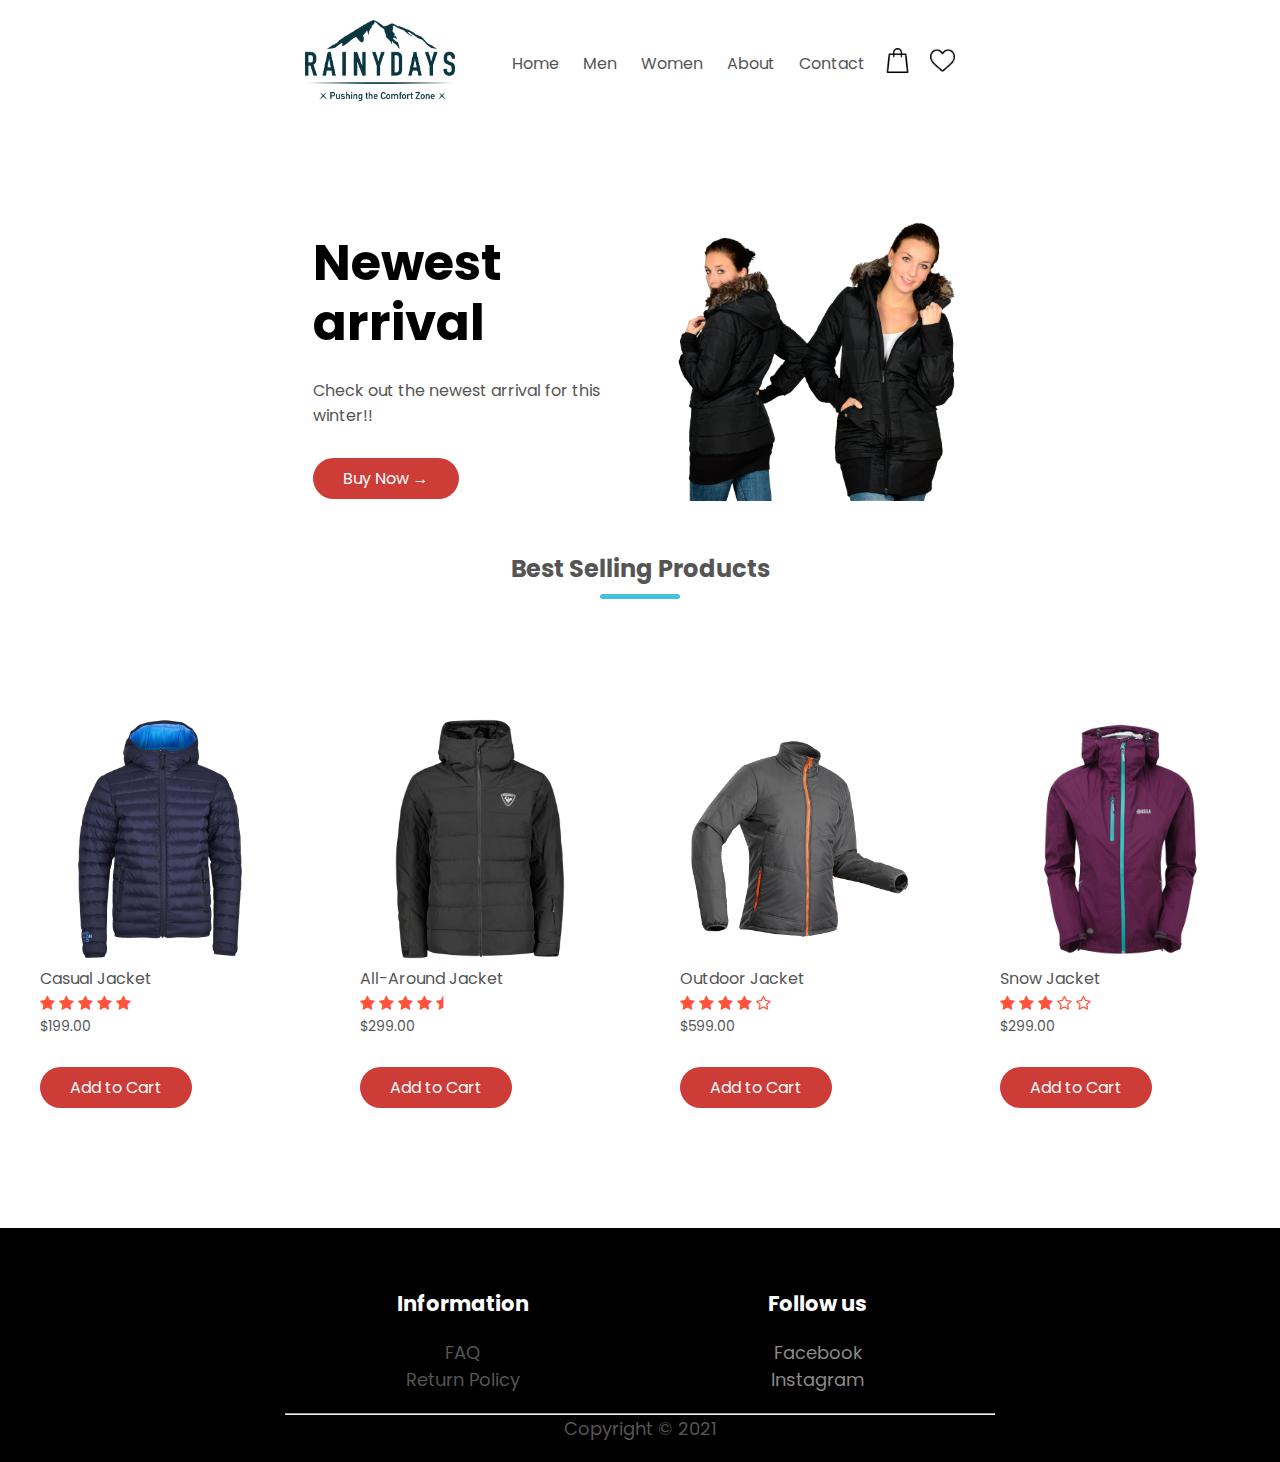
<file: index.html>
<!DOCTYPE html>
<html lang="en">
  <head>
    <meta charset="UTF-8" />
    <meta name="viewport" content="width=device-width, initial-scale=1.0" />
    <meta name="description" content="" />
    <title>Rainy Days</title>
    <link rel="preconnect" href="https://fonts.gstatic.com" />
    <link href="https://fonts.googleapis.com/css2?family=Poppins:wght@200;300;400;500;600;700&display=swap" rel="stylesheet">
    <link rel="stylesheet" href="css/style.css">
    <link rel="stylesheet" href="https://stackpath.bootstrapcdn.com/font-awesome/4.7.0/css/font-awesome.min.css">

    <!-- Hotjar Tracking Code for my site -->
<script>
    (function(h,o,t,j,a,r){
        h.hj=h.hj||function(){(h.hj.q=h.hj.q||[]).push(arguments)};
        h._hjSettings={hjid:2891198,hjsv:6};
        a=o.getElementsByTagName('head')[0];
        r=o.createElement('script');r.async=1;
        r.src=t+h._hjSettings.hjid+j+h._hjSettings.hjsv;
        a.appendChild(r);
    })(window,document,'https://static.hotjar.com/c/hotjar-','.js?sv=');
</script>
  </head>
<body> 
    <div class="header">
    <div class="container">
        <div class="navbar">
            <div class="logo">
            <a href="index.html"><img src="images/RainyDays_Logo.png" alt="Logo" width="150px"></a>
             </div>
                <nav>
                    <ul id="MenuItems">
                        <li><a href="index.html">Home</a></li>
                        <li><a href="men.html">Men</a></li>
                        <li><a href="women.html">Women</a></li>
                        <li><a href="about.html">About</a></li>
                        <li><a href="contact.html">Contact</a></li>
                    </ul>
                </nav>
                    <a href="shoppingcart.html"><img class="bag" src="images/shopping-bag.png" alt="shopp-bag" width="25px" height="25px"></a>
                    <a href="#"><img class="bag" src="images/heart.png" alt="icon_heart" width="25px" height="25px"></a>
                    <img src="images/hamburger.png" alt="dropdownmenu" class="menu-icon" onclick="menutoggle()">
        </div>
            <div class="row">
                <div class="col-2">
                    <h1>Newest arrival</h1>
                    <p>Check out the newest arrival for this winter!!</p>
                    <a href="" class="btn">Buy Now &#8594;</a>

                </div>
                <div class="col-2">
                    <img src="images/pic2.png" alt="bg_pic">
                </div>
            </div>
    </div>
</div>

    <div class="container2">
        <h2 class="title">Best Selling Products</h2>
        <div class="row">
            <div class="col-3">
                <a href="product.html"><img src="images/jacket1.png" alt="product1"></a>
                <h4>Casual Jacket</h4>
                <div class="rating">
                    <i class="fa fa-star"></i>
                    <i class="fa fa-star"></i>
                    <i class="fa fa-star"></i>
                    <i class="fa fa-star"></i>
                    <i class="fa fa-star"></i>
                </div>
                <p>$199.00</p>
                <a href="" class="btn">Add to Cart</a>
            </div>
            <div class="col-3">
                <a href="product2.html"><img src="images/jacket2.png" alt="product2"></a>
                <h4>All-Around Jacket</h4>
                <div class="rating">
                    <i class="fa fa-star"></i>
                    <i class="fa fa-star"></i>
                    <i class="fa fa-star"></i>
                    <i class="fa fa-star"></i>
                    <i class="fa fa-star-half"></i>
                </div>
                <p>$299.00</p>
                <a href="" class="btn">Add to Cart</a>
            </div>
            <div class="col-3">
                <a href="product3.html"><img src="images/jacket8.png" alt="product3"></a>
                <h4>Outdoor Jacket</h4>
                <div class="rating">
                    <i class="fa fa-star"></i>
                    <i class="fa fa-star"></i>
                    <i class="fa fa-star"></i>
                    <i class="fa fa-star"></i>
                    <i class="fa fa-star-o"></i>
                </div>
                <p>$599.00</p>
                <a href="" class="btn">Add to Cart</a>
            </div>
            <div class="col-3">
                <a href="product4.html"><img src="images/jacket7.png" alt="product4"></a>
                <h4>Snow Jacket</h4>
                <div class="rating">
                    <i class="fa fa-star"></i>
                    <i class="fa fa-star"></i>
                    <i class="fa fa-star"></i>
                    <i class="fa fa-star-o"></i>
                    <i class="fa fa-star-o"></i>
                </div>
                <p>$299.00</p>
                <a href="" class="btn">Add to Cart</a>
            </div>
            
        
            
    </div>

<div class="footer">
    <div class="container">
        <div class="row">
            <div class="footer-col1">
                <h3>Information</h3>
                <ul>
                    <a href="faq.html"><li>FAQ</li></a>
                    <a href="policy.html"><li>Return Policy</li></a>
                </ul>
            </div>
            <div class="footer-col1">
                <h3>Follow us</h3>
                <ul>
                    <li>Facebook</li>
                    <li>Instagram</li>
                    
                </ul>
            </div>
        </div>
        <hr>
        <p class="copyright">Copyright &copy; 2021</p>
    </div>
</div>

<script>
    var MenuItems = document.getElementById("MenuItems");
    MenuItems.style.maxHeight = "0px";
    function menutoggle(){
        if(MenuItems.style.maxHeight == "0px")
        {
            MenuItems.style.maxHeight = "200px";
        }
        else
        {
            MenuItems.style.maxHeight = "0px";
        }
    }
</script>
<script src="/js/cart.js"></script>
</body>
</html>
</file>
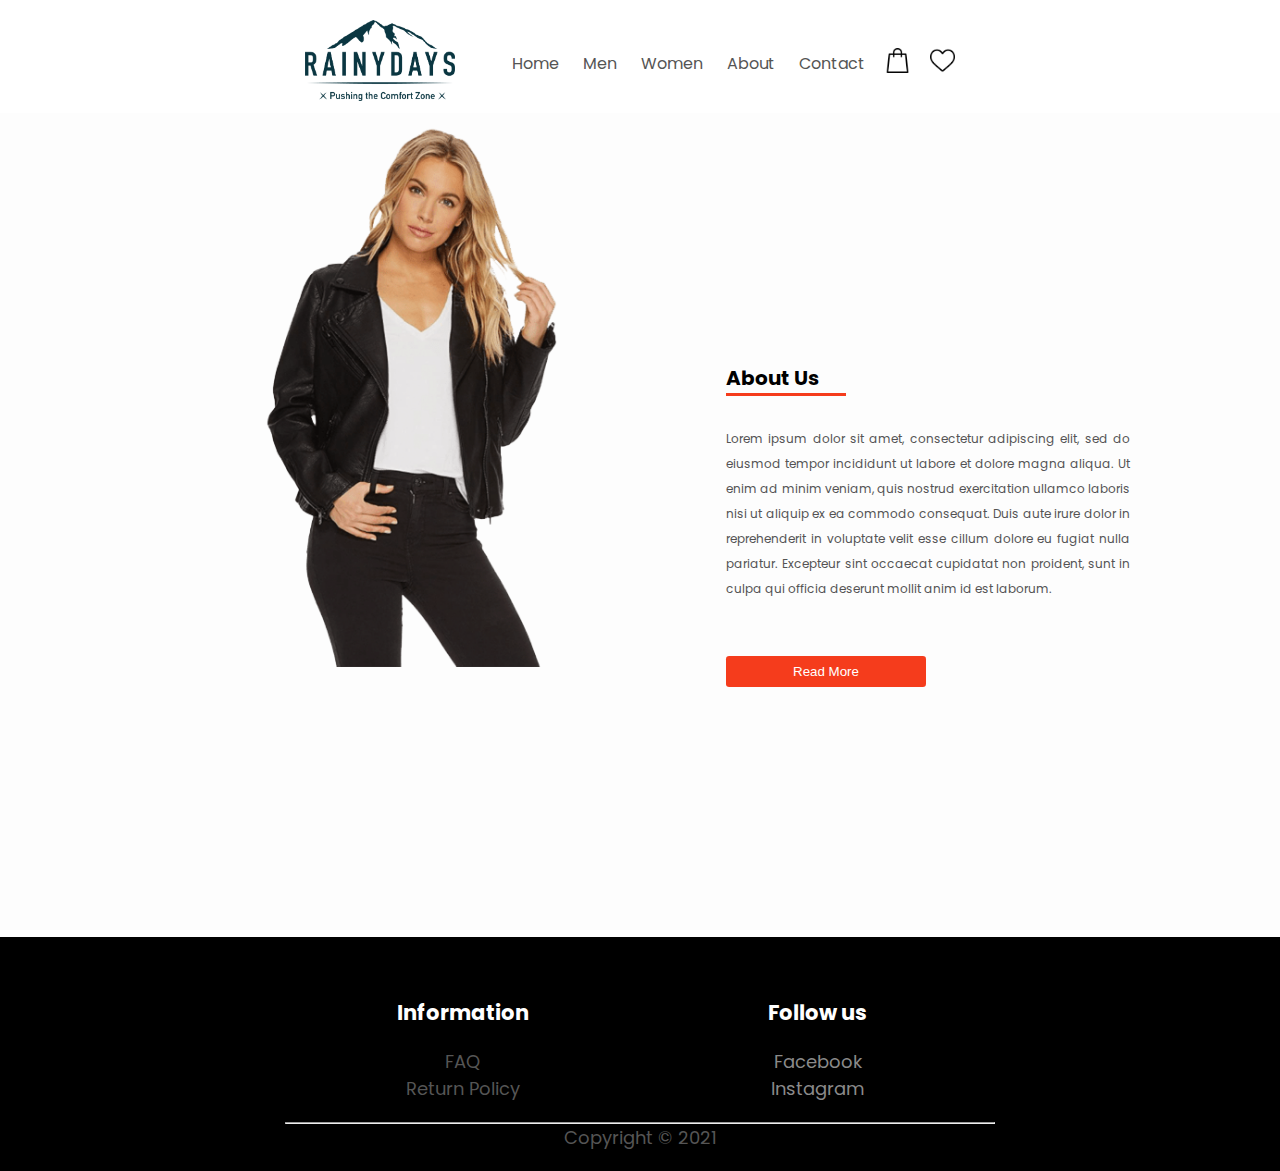
<file: about.html>
<!DOCTYPE html>
<html lang="en">
  <head>
    <meta charset="UTF-8" />
    <meta name="viewport" content="width=device-width, initial-scale=1.0" />
    <meta name="description" content="" />
    <title>About Us</title>
    <link rel="preconnect" href="https://fonts.gstatic.com" />
    <link href="https://fonts.googleapis.com/css2?family=Poppins:wght@200;300;400;500;600;700&display=swap" rel="stylesheet">
    <link rel="stylesheet" href="css/style.css">
    <link rel="stylesheet" href="https://stackpath.bootstrapcdn.com/font-awesome/4.7.0/css/font-awesome.min.css">
    <script>
        (function(h,o,t,j,a,r){
            h.hj=h.hj||function(){(h.hj.q=h.hj.q||[]).push(arguments)};
            h._hjSettings={hjid:2891198,hjsv:6};
            a=o.getElementsByTagName('head')[0];
            r=o.createElement('script');r.async=1;
            r.src=t+h._hjSettings.hjid+j+h._hjSettings.hjsv;
            a.appendChild(r);
        })(window,document,'https://static.hotjar.com/c/hotjar-','.js?sv=');
    </script>  
</head>
<body> 
    
    <div class="container">
        <div class="navbar">
            <div class="logo">
                <a href="index.html"><img src="images/RainyDays_Logo.png" alt="Logo" width="150px"></a>
             </div>
                <nav>
                    <ul id="MenuItems">
                        <li><a href="index.html">Home</a></li>
                        <li><a href="men.html">Men</a></li>
                        <li><a href="women.html">Women</a></li>
                        <li><a href="about.html">About</a></li>
                        <li><a href="contact.html">Contact</a></li>
                    </ul>
                </nav>
                <a href="shoppingcart.html"><img class="bag" src="images/shopping-bag.png" alt="shopp-bag" width="25px" height="25px"></a>
                <a href="#"><img class="bag" src="images/heart.png" alt="icon_heart" width="25px" height="25px"></a>
                    <img src="images/hamburger.png" alt="dropdownmenu" class="menu-icon" onclick="menutoggle()">
        </div>
           
            </div>
    </div>


   <div class="about-section">
       <div class="inner-container">
           <h1>About Us
               <div class="border">
               </div>
           </h1>

           <p class="text">
            Lorem ipsum dolor sit amet, consectetur adipiscing elit, sed do eiusmod tempor incididunt ut labore et dolore magna aliqua. Ut enim ad minim veniam, quis nostrud exercitation ullamco laboris nisi ut aliquip ex ea commodo consequat. Duis aute irure dolor in reprehenderit in voluptate velit esse cillum dolore eu fugiat nulla pariatur. Excepteur sint occaecat cupidatat non proident, sunt in culpa qui officia deserunt mollit anim id est laborum.
           </p>
           <button>Read More</button>
       </div>
   </div>

<div class="footer">
    <div class="container">
        <div class="row">
            <div class="footer-col1">
                <h3>Information</h3>
                <ul>
                    <a href="faq.html"><li>FAQ</li></a>
                    <a href="policy.html"><li>Return Policy</li></a>
                </ul>
            </div>
            <div class="footer-col1">
                <h3>Follow us</h3>
                <ul>
                    <li>Facebook</li>
                    <li>Instagram</li>
                  
                </ul>
            </div>
        </div>
        <hr>
        <p class="copyright">Copyright &copy; 2021</p>
    </div>
</div>

<script>
    var MenuItems = document.getElementById("MenuItems");
    MenuItems.style.maxHeight = "0px";
    function menutoggle(){
        if(MenuItems.style.maxHeight == "0px")
        {
            MenuItems.style.maxHeight = "200px";
        }
        else
        {
            MenuItems.style.maxHeight = "0px";
        }
    }
</script>
<script src="/js/cart.js"></script>
</body>
</html>
</file>
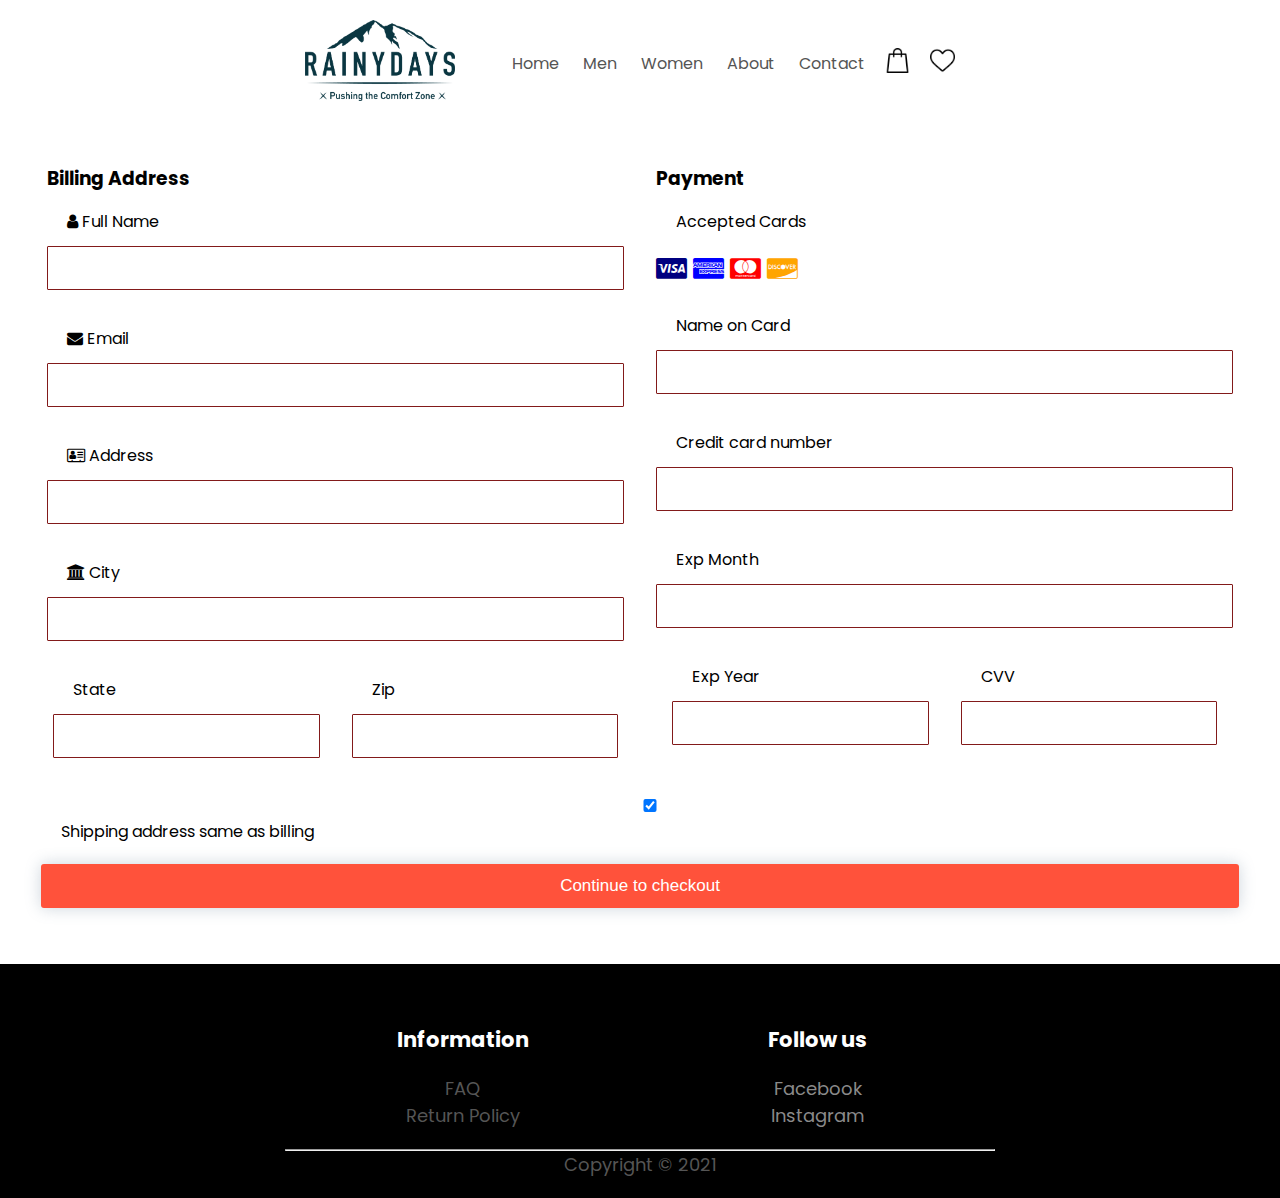
<file: checkoutpage.html>
<!DOCTYPE html>
<html lang="en">
  <head>
    <meta charset="UTF-8" />
    <meta name="viewport" content="width=device-width, initial-scale=1.0" />
    <meta name="description" content="" />
    <title>Checkout</title>
    <link rel="preconnect" href="https://fonts.gstatic.com" />
    <link href="https://fonts.googleapis.com/css2?family=Poppins:wght@200;300;400;500;600;700&display=swap" rel="stylesheet">
    <link rel="stylesheet" href="css/style.css">
    <link rel="stylesheet" href="css/checkout.css">
    <link rel="stylesheet" href="https://stackpath.bootstrapcdn.com/font-awesome/4.7.0/css/font-awesome.min.css">
  </head>
<body> 
    
    <div class="container">
        <div class="navbar">
            <div class="logo">
                <a href="index.html"><img src="images/RainyDays_Logo.png" alt="Logo" width="150px"></a>
             </div>
                <nav>
                    <ul id="MenuItems">
                        <li><a href="index.html">Home</a></li>
                        <li><a href="men.html">Men</a></li>
                        <li><a href="women.html">Women</a></li>
                        <li><a href="about.html">About</a></li>
                        <li><a href="contact.html">Contact</a></li>
                    </ul>
                </nav>
                <a href="shoppingcart.html"><img class="bag" src="images/shopping-bag.png" alt="shopp-bag" width="25px" height="25px"></a>
                <a href="#"><img class="bag" src="images/heart.png" alt="icon_heart" width="25px" height="25px"></a>
                    <img src="images/hamburger.png" alt="dropdownmenu" class="menu-icon" onclick="menutoggle()">
            </div>     
       </div>
    </div>
    
    <div class="row-checkout">
        <div class="col-checkout1">
            <div class="container-checkout">
                <form id="validate" action="/action_page.php">
                    <div class="row-checkout">
                        <div class="col-checkout2">
                            <h3>Billing Address</h3>
                            <label for="fname"><i class="fa fa-user"></i> Full Name</label>
                            <input type="text" id="fname" name="fullname" required>
                            <label for="email"><i class="fa fa-envelope"></i> Email</label>
                            <input type="text" id="email" name="email" required>
                            <label for="adr"><i class="fa fa-address-card-o"></i> Address</label>
                            <input type="text" id="adr" name="address" required>
                            <label for="city"><i class="fa fa-institution"></i> City</label>
                            <input type="text" id="city" name="city" required>
    
                            <div class="row-checkout">
                                <div class="col-checkout2">
                                    <label for="state">State</label>
                                    <input type="text" id="state" name="state" required>
                                </div>
                                <div class="col-checkout2">
                                    <label for="zip">Zip</label>
                                    <input type="text" id="zip" name="zip" required>
                                </div>
                            </div>
                        </div>
    
                        <div class="col-checkout2">
                            <h3>Payment</h3>
                            <label for="fname">Accepted Cards</label>
                            <div class="icon-container">
                                <i class="fa fa-cc-visa" style="color:navy;"></i>
                                <i class="fa fa-cc-amex" style="color:blue;"></i>
                                <i class="fa fa-cc-mastercard" style="color:red;"></i>
                                <i class="fa fa-cc-discover" style="color:orange;"></i>
                            </div>
    
                            <label for="cname">Name on Card</label>
                            <input type="text" id="cname" name="cardname" required>
                            <label for="ccnum">Credit card number</label>
                            <input type="text" id="ccnum" name="cardnumber" required>
                            <label for="expmonth">Exp Month</label>
                            <input type="text" id="expmonth" name="expmonth" required>
                            <div class="row">
                                <div class="col-checkout2">
                                    <label for="expyear">Exp Year</label>
                                    <input type="text" id="expyear" name="expyear" required>
                                </div>
                                <div class="col-checkout2">
                                    <label for="cvv">CVV</label>
                                    <input type="text" id="cvv" name="cvv" required>
                                </div>
                            </div>
                        </div>
                    </div>
                    <label>
                    <input type="checkbox" checked="checked" name="sameadr"> Shipping address same as billing
                    </label>
                    <input type="submit" value="Continue to checkout" class="btn-checkout">
                </form>
            </div>
        </div>
        
    </div>





  

<div class="footer">
    <div class="container">
        <div class="row">
            <div class="footer-col1">
                <h3>Information</h3>
                <ul>
                    <a href="faq.html"><li>FAQ</li></a>
                    <a href="policy.html"><li>Return Policy</li></a>
                </ul>
            </div>
            <div class="footer-col1">
                <h3>Follow us</h3>
                <ul>
                    <li>Facebook</li>
                    <li>Instagram</li>
                    
                </ul>
            </div>
        </div>
        <hr>
        <p class="copyright">Copyright &copy; 2021</p>
    </div>
</div>

<script>
    var MenuItems = document.getElementById("MenuItems");
    MenuItems.style.maxHeight = "0px";
    function menutoggle(){
        if(MenuItems.style.maxHeight == "0px")
        {
            MenuItems.style.maxHeight = "200px";
        }
        else
        {
            MenuItems.style.maxHeight = "0px";
        }
    }
</script>
<script src="/js/cart.js"></script>
</body>
</html>
</file>
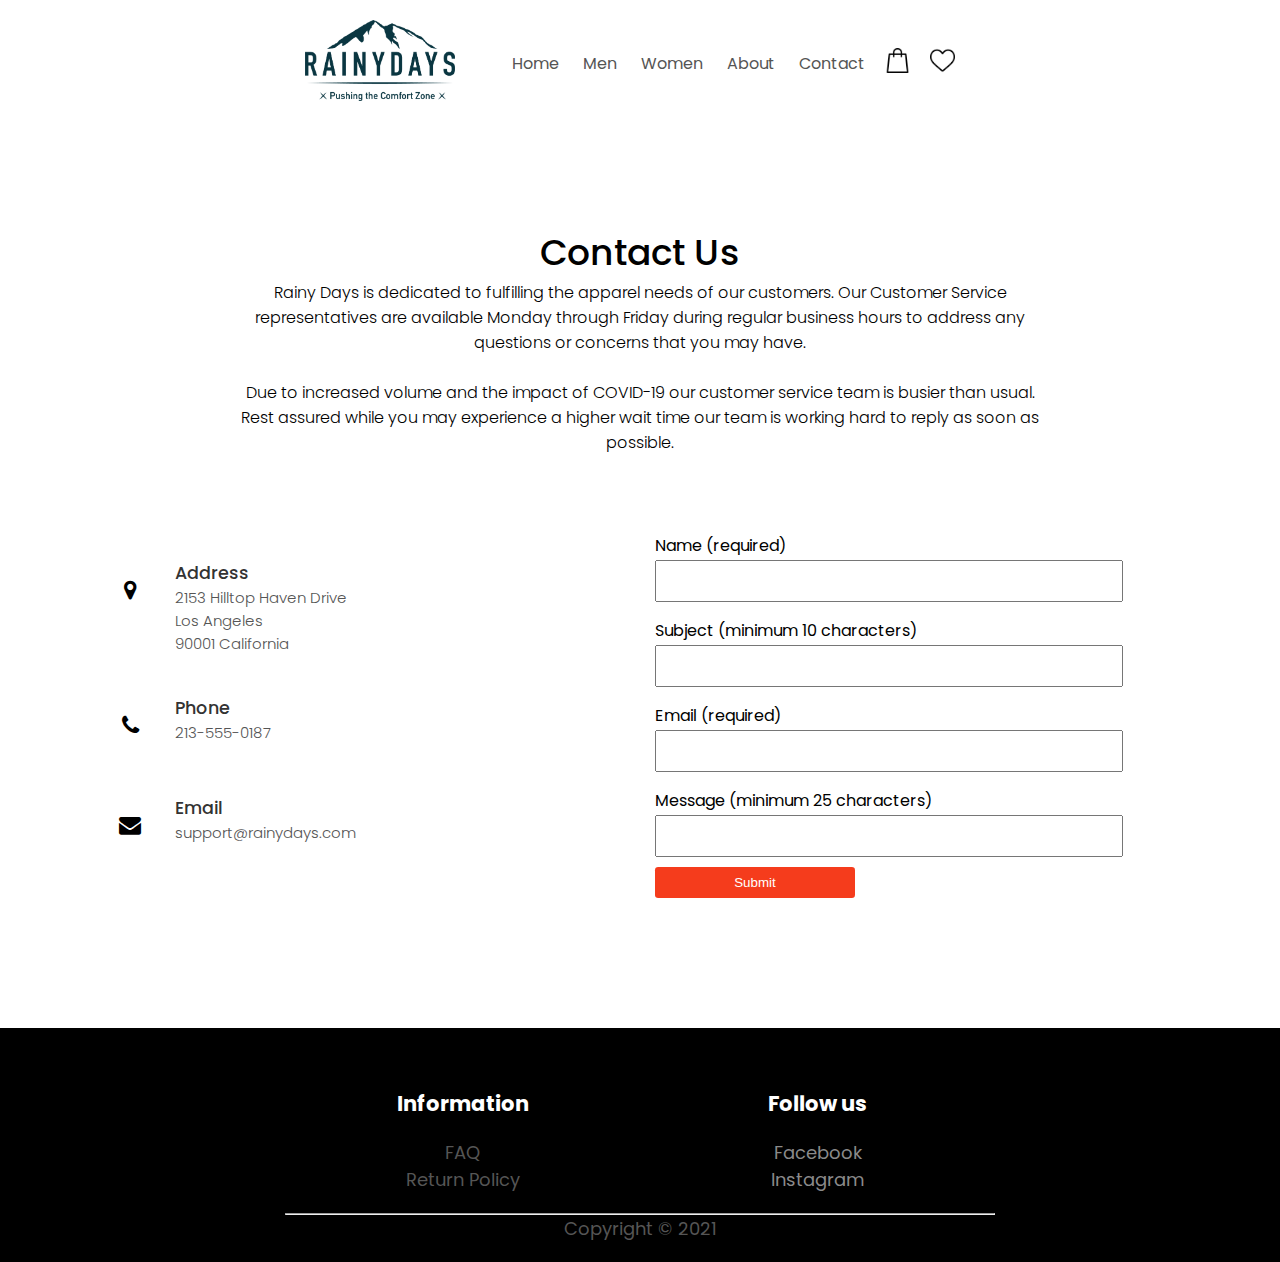
<file: contact.html>
<!DOCTYPE html>
<html lang="en">
  <head>
    <meta charset="UTF-8" />
    <meta name="viewport" content="width=device-width, initial-scale=1.0" />
    <meta name="description" content="" />
    <title>Contact Us</title>
    <link rel="preconnect" href="https://fonts.gstatic.com" />
    <link href="https://fonts.googleapis.com/css2?family=Poppins:wght@200;300;400;500;600;700&display=swap" rel="stylesheet">
    <link rel="stylesheet" href="css/style.css">
    <link rel="stylesheet" href="https://stackpath.bootstrapcdn.com/font-awesome/4.7.0/css/font-awesome.min.css">

    <script>
        (function(h,o,t,j,a,r){
            h.hj=h.hj||function(){(h.hj.q=h.hj.q||[]).push(arguments)};
            h._hjSettings={hjid:2891198,hjsv:6};
            a=o.getElementsByTagName('head')[0];
            r=o.createElement('script');r.async=1;
            r.src=t+h._hjSettings.hjid+j+h._hjSettings.hjsv;
            a.appendChild(r);
        })(window,document,'https://static.hotjar.com/c/hotjar-','.js?sv=');
    </script>
</head>

<body> 
    
    <div class="container">
        <div class="navbar">
            <div class="logo">
                <a href="index.html"><img src="images/RainyDays_Logo.png" alt="Logo" width="150px"></a>
             </div>
                <nav>
                    <ul id="MenuItems">
                        <li><a href="index.html">Home</a></li>
                        <li><a href="men.html">Men</a></li>
                        <li><a href="women.html">Women</a></li>
                        <li><a href="about.html">About</a></li>
                        <li><a href="contact.html">Contact</a></li>
                    </ul>
                </nav>
                <a href="shoppingcart.html"><img class="bag" src="images/shopping-bag.png" alt="shopp-bag" width="25px" height="25px"></a>
                <a href="#"><img class="bag" src="images/heart.png" alt="icon_heart" width="25px" height="25px"></a>
                    <img src="images/hamburger.png" alt="dropdownmenu" class="menu-icon" onclick="menutoggle()">
            </div>     
       </div>
    </div>
                    <section class="contact">
                        <div class="content">
                            <h2>Contact Us</h2>
                            <p>Rainy Days is dedicated to fulfilling the apparel needs of our customers. Our Customer Service representatives are available Monday through Friday during regular business hours to address any questions or concerns that you may have.
                                <br><br>Due to increased volume and the impact of COVID-19 our customer service team is busier than usual. Rest assured while you may experience a higher wait time our team is working hard to reply as soon as possible.
                            </p>
                        </div>
                        <div class="container-contact">
                            <div class="contactinfo">
                                <div class="contact-box">
                                    <div class="contact-icons"><i class="fa fa-map-marker" aria-hidden="true"></i></div>
                                        <div class="contact-text">
                                            <h3>Address</h3>
                                            <p>2153 Hilltop Haven Drive <br>Los Angeles
                                                <br>90001 California
                                            </p>
                                        </div>
                                    </div>
                                    <div class="contact-box">
                                        <div class="contact-icons"><i class="fa fa-phone" aria-hidden="true"></i></div>
                                            <div class="contact-text">
                                                <h3>Phone</h3>
                                                <p>213-555-0187</p>
                                            </div>
                                        </div>
                                        <div class="contact-box">
                                            <div class="contact-icons"><i class="fa fa-envelope" aria-hidden="true"></i></div>
                                                <div class="contact-text">
                                                    <h3>Email</h3>
                                                    <p>support@rainydays.com</p>
                                                </div>
                                            </div>
                                           </div>
                                           
                                           <main class="container">
                                            <div id="message"></div>
                                            <form id="contactForm">
                                                <div>
                                                    <label>
                                                        Name (required)
                                                        <input name="firstName" id="firstName" required="required"/>
                                                        </label>
                                                        <div class="form-error" id="nameError">Please enter your name</div>
                                                </div>
                                                <div>
                                                    <label>
                                                        Subject (minimum 10 characters)
                                                        <input name="subject" id="subject" required="required"/>
                                                        </label>
                                                        <div class="form-error" id="subjectError">Please enter an subject</div>
                                                </div>
                                                <div>
                                                    <label>
                                                        Email (required)
                                                        <input name="email" id="email" required="required"/>
                                                        </label>
                                                        <div class="form-error" id="emailError">Please enter an valid email</div>
                                                </div>
                                                <div>
                                                    <label>
                                                        Message (minimum 25 characters)
                                                        <input name="contactMessage" id="contactMessage" required="required"/>
                                                        </label>
                                                        <div class="form-error" id="messageError">Please enter your message</div>
                                                </div>
                                    
                                                    <button>Submit</button>
                                                
                                    
                                            </form>
                                    
                                    
                                         </main>
                                               
                                           </div>
                            </div>
                        </div>
                    </section>

<div class="footer">
    <div class="container">
        <div class="row">
            <div class="footer-col1">
                <h3>Information</h3>
                <ul>
                    <a href="faq.html"><li>FAQ</li></a>
                    <a href="policy.html"><li>Return Policy</li></a>
                </ul>
            </div>
            <div class="footer-col1">
                <h3>Follow us</h3>
                <ul>
                    <li>Facebook</li>
                    <li>Instagram</li>
                    
                </ul>
            </div>
        </div>
        <hr>
        <p class="copyright">Copyright &copy; 2021</p>
    </div>
</div>

<script>
    var MenuItems = document.getElementById("MenuItems");
    MenuItems.style.maxHeight = "0px";
    function menutoggle(){
        if(MenuItems.style.maxHeight == "0px")
        {
            MenuItems.style.maxHeight = "200px";
        }
        else
        {
            MenuItems.style.maxHeight = "0px";
        }
    }
</script>
<script src="/js/contact.js"></script>
<script src="/js/cart.js"></script>
</body>
</html>
</file>
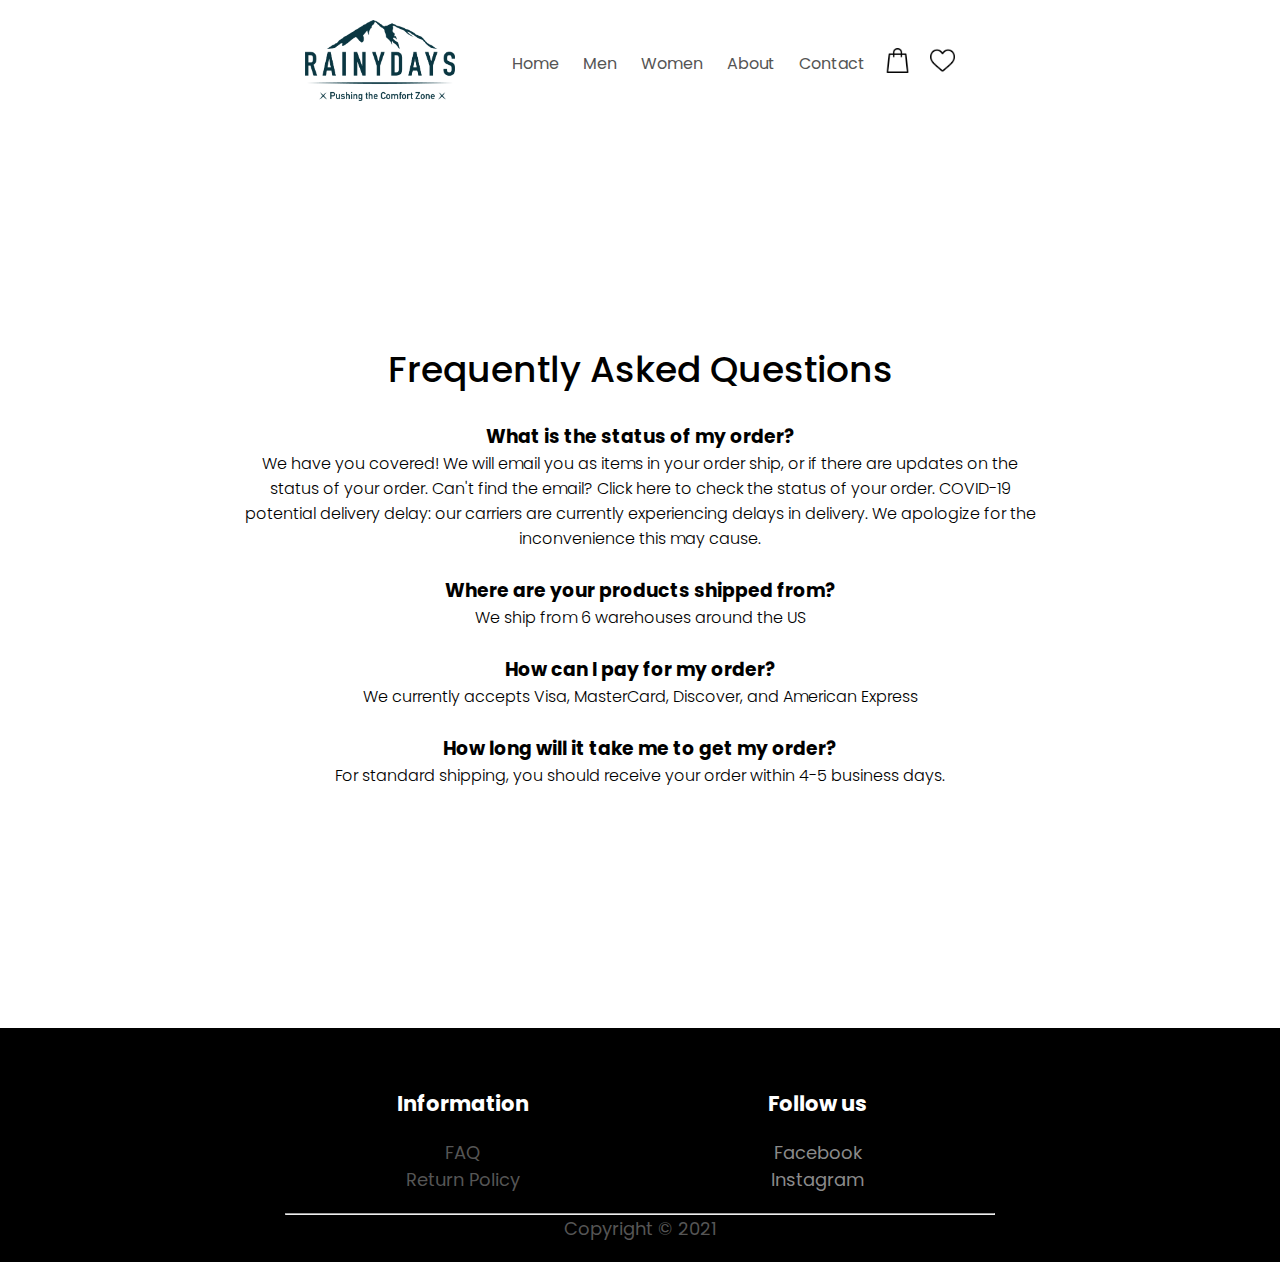
<file: faq.html>
<!DOCTYPE html>
<html lang="en">
  <head>
    <meta charset="UTF-8" />
    <meta name="viewport" content="width=device-width, initial-scale=1.0" />
    <meta name="description" content="" />
    <title>Frequently Asked Questions</title>
    <link rel="preconnect" href="https://fonts.gstatic.com" />
    <link href="https://fonts.googleapis.com/css2?family=Poppins:wght@200;300;400;500;600;700&display=swap" rel="stylesheet">
    <link rel="stylesheet" href="css/style.css">
    <link rel="stylesheet" href="https://stackpath.bootstrapcdn.com/font-awesome/4.7.0/css/font-awesome.min.css">
  </head>
<body> 
    
    <div class="container">
        <div class="navbar">
            <div class="logo">
                <a href="index.html"><img src="images/RainyDays_Logo.png" alt="Logo" width="150px"></a>
             </div>
                <nav>
                    <ul id="MenuItems">
                        <li><a href="index.html">Home</a></li>
                        <li><a href="men.html">Men</a></li>
                        <li><a href="women.html">Women</a></li>
                        <li><a href="about.html">About</a></li>
                        <li><a href="contact.html">Contact</a></li>
                    </ul>
                </nav>
                <a href="shoppingcart.html"><img class="bag" src="images/shopping-bag.png" alt="shopp-bag" width="25px" height="25px"></a>
                <a href="#"><img class="bag" src="images/heart.png" alt="icon_heart" width="25px" height="25px"></a>
                    <img src="images/hamburger.png" alt="dropdownmenu" class="menu-icon" onclick="menutoggle()">
            </div>     
       </div>
    </div>
                    <section class="contact">
                        <div class="content">
                            <h2>Frequently Asked Questions</h2><br>
                            <h3>What is the status of my order?</h3>
                            <p>We have you covered! We will email you as items in your order ship, or if there are updates on the status of your order. Can't find the email? Click here to check the status of your order. COVID-19 potential delivery delay: our carriers are currently experiencing delays in delivery. We apologize for the inconvenience this may cause.</p><br>
                            <h3>Where are your products shipped from?</h3>
                            <p>We ship from 6 warehouses around the US</p><br>
                            <h3>How can I pay for my order?</h3>
                            <p>We currently accepts Visa, MasterCard, Discover, and American Express</p><br>
                            <h3>How long will it take me to get my order?</h3>
                            <p>For standard shipping, you should receive your order within 4-5 business days.</p><br>
                        </div>
                        
                                 </div>
                            </div>
                        </div>
                    </section>

  

<div class="footer">
    <div class="container">
        <div class="row">
            <div class="footer-col1">
                <h3>Information</h3>
                <ul>
                    <a href="faq.html"><li>FAQ</li></a>
                    <a href="policy.html"><li>Return Policy</li></a>
                </ul>
            </div>
            <div class="footer-col1">
                <h3>Follow us</h3>
                <ul>
                    <li>Facebook</li>
                    <li>Instagram</li>
                   
                </ul>
            </div>
        </div>
        <hr>
        <p class="copyright">Copyright &copy; 2021</p>
    </div>
</div>

<script>
    var MenuItems = document.getElementById("MenuItems");
    MenuItems.style.maxHeight = "0px";
    function menutoggle(){
        if(MenuItems.style.maxHeight == "0px")
        {
            MenuItems.style.maxHeight = "200px";
        }
        else
        {
            MenuItems.style.maxHeight = "0px";
        }
    }
</script>
<script src="/js/cart.js"></script>
</body>
</html>
</file>
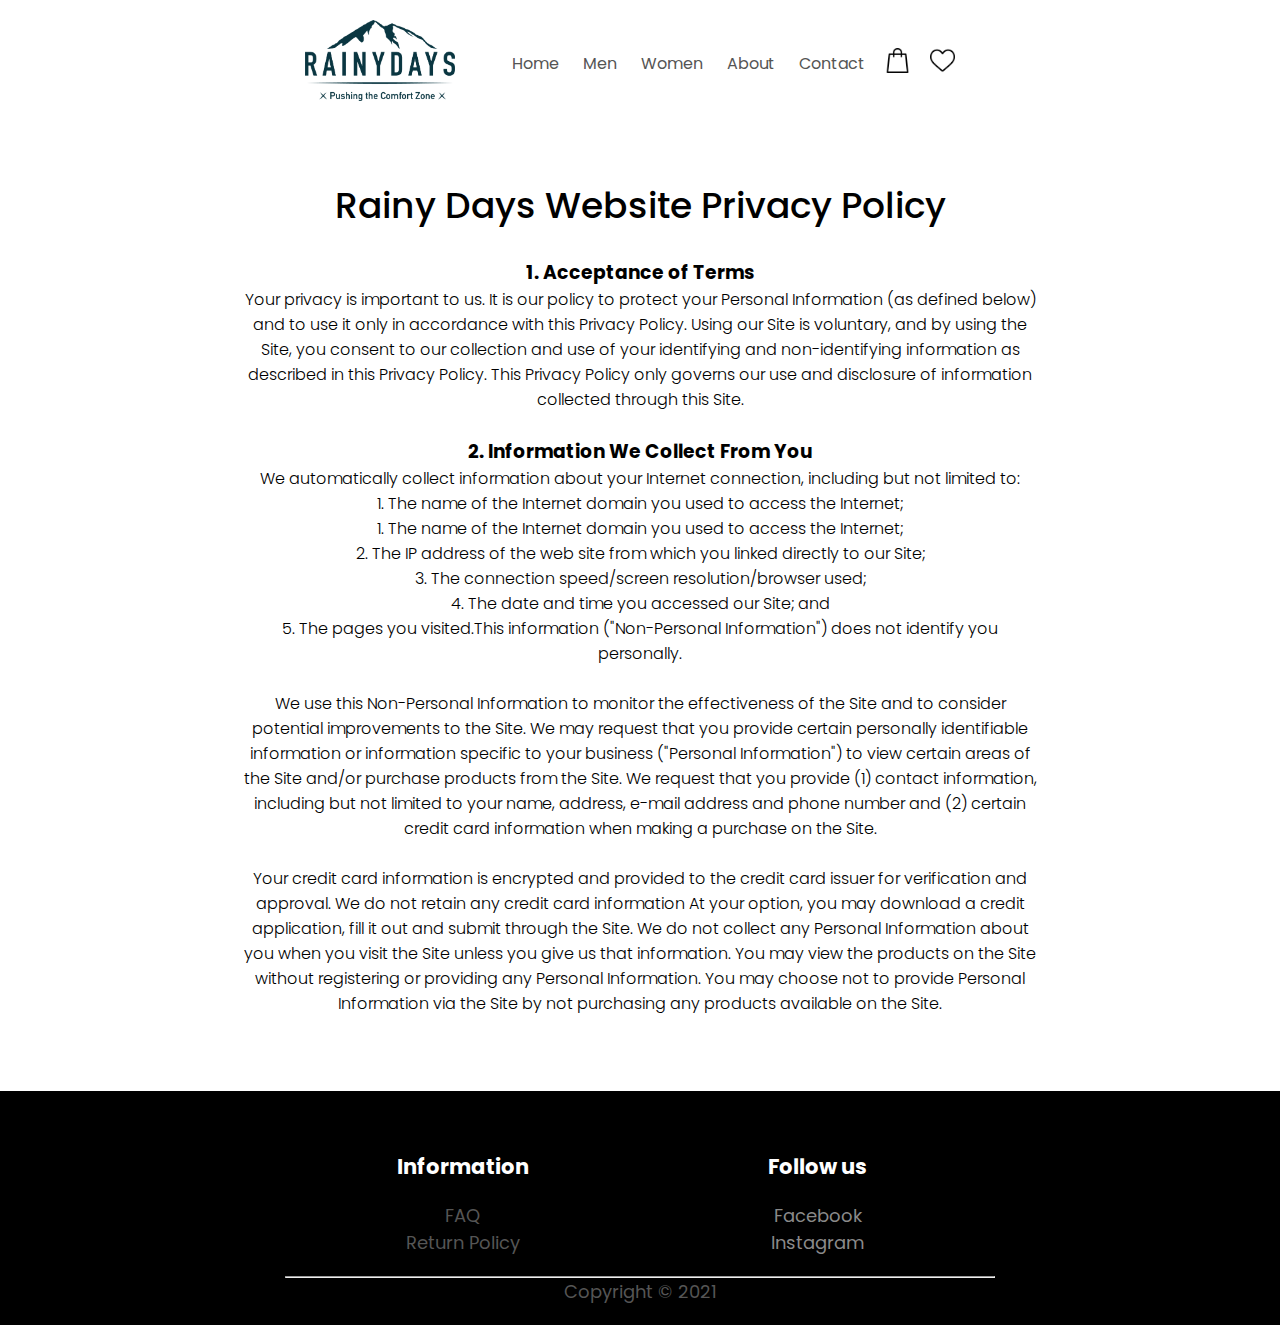
<file: policy.html>
<!DOCTYPE html>
<html lang="en">
  <head>
    <meta charset="UTF-8" />
    <meta name="viewport" content="width=device-width, initial-scale=1.0" />
    <meta name="description" content="" />
    <title>Privacy Policy</title>
    <link rel="preconnect" href="https://fonts.gstatic.com" />
    <link href="https://fonts.googleapis.com/css2?family=Poppins:wght@200;300;400;500;600;700&display=swap" rel="stylesheet">
    <link rel="stylesheet" href="css/style.css">
    <link rel="stylesheet" href="https://stackpath.bootstrapcdn.com/font-awesome/4.7.0/css/font-awesome.min.css">
  </head>
<body> 
    
    <div class="container">
        <div class="navbar">
            <div class="logo">
                <a href="index.html"><img src="images/RainyDays_Logo.png" alt="Logo" width="150px"></a>
             </div>
                <nav>
                    <ul id="MenuItems">
                        <li><a href="index.html">Home</a></li>
                        <li><a href="men.html">Men</a></li>
                        <li><a href="women.html">Women</a></li>
                        <li><a href="about.html">About</a></li>
                        <li><a href="contact.html">Contact</a></li>
                    </ul>
                </nav>
                <a href="shoppingcart.html"><img class="bag" src="images/shopping-bag.png" alt="shopp-bag" width="25px" height="25px"></a>
                <a href="#"><img class="bag" src="images/heart.png" alt="icon_heart" width="25px" height="25px"></a>
                    <img src="images/hamburger.png" alt="dropdownmenu" class="menu-icon" onclick="menutoggle()">
            </div>     
       </div>
    </div>
                    <section class="contact">
                        <div class="content">
                            <h2>Rainy Days Website Privacy Policy</h2><br>
                            <h3>1. Acceptance of Terms</h3>
                            <p>Your privacy is important to us. It is our policy to protect your Personal Information (as defined below) and to use it only in accordance with this Privacy Policy. Using our Site is voluntary, and by using the Site, you consent to our collection and use of your identifying and non-identifying information as described in this Privacy Policy. This Privacy Policy only governs our use and disclosure of information collected through this Site.</p><br>

                            <h3>2. Information We Collect From You</h3>
                            <p>We automatically collect information about your Internet connection, including but not limited to:<br>1. The name of the Internet domain you used to access the Internet;<br>1. The name of the Internet domain you used to access the Internet;<br>2. The IP address of the web site from which you linked directly to our Site;<br>3. The connection speed/screen resolution/browser used;<br>4. The date and time you accessed our Site; and<br>5. The pages you visited.This information ("Non-Personal Information") does not identify you personally.<br><br> We use this Non-Personal Information to monitor the effectiveness of the Site and to consider potential improvements to the Site. We may request that you provide certain personally identifiable information or information specific to your business ("Personal Information") to view certain areas of the Site and/or purchase products from the Site. We request that you provide (1) contact information, including but not limited to your name, address, e-mail address and phone number and (2) certain credit card information when making a purchase on the Site.<br><br> Your credit card information is encrypted and provided to the credit card issuer for verification and approval. We do not retain any credit card information At your option, you may download a credit application, fill it out and submit through the Site. We do not collect any Personal Information about you when you visit the Site unless you give us that information. You may view the products on the Site without registering or providing any Personal Information. You may choose not to provide Personal Information via the Site by not purchasing any products available on the Site.</p><br>

                            
                         
                        </div>
                        
                                 </div>
                            </div>
                        </div>
                    </section>

  

<div class="footer">
    <div class="container">
        <div class="row">
            <div class="footer-col1">
                <h3>Information</h3>
                <ul>
                    <a href="faq.html"><li>FAQ</li></a>
                    <a href="policy.html"><li>Return Policy</li></a>
                    
                </ul>
            </div>
            <div class="footer-col1">
                <h3>Follow us</h3>
                <ul>
                    <li>Facebook</li>
                    <li>Instagram</li>
                    
                </ul>
            </div>
        </div>
        <hr>
        <p class="copyright">Copyright &copy; 2021</p>
    </div>
</div>

<script>
    var MenuItems = document.getElementById("MenuItems");
    MenuItems.style.maxHeight = "0px";
    function menutoggle(){
        if(MenuItems.style.maxHeight == "0px")
        {
            MenuItems.style.maxHeight = "200px";
        }
        else
        {
            MenuItems.style.maxHeight = "0px";
        }
    }
</script>
<script src="/js/cart.js"></script>
</body>
</html>
</file>
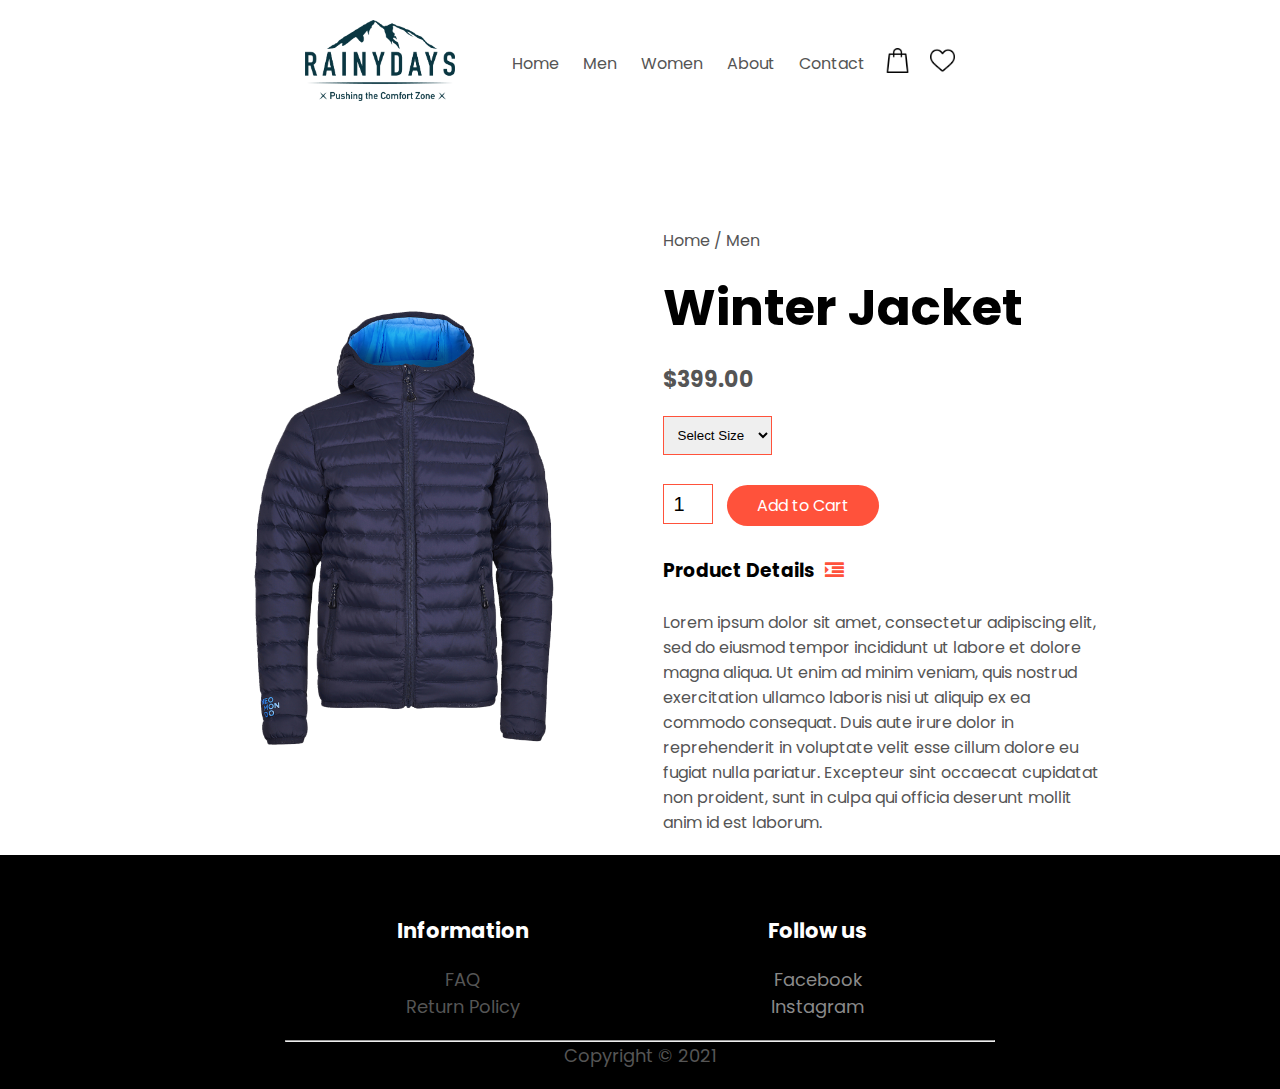
<file: product.html>
<!DOCTYPE html>
<html lang="en">
  <head>
    <meta charset="UTF-8" />
    <meta name="viewport" content="width=device-width, initial-scale=1.0" />
    <meta name="description" content="" />
    <title>Jackets</title>
    <link rel="preconnect" href="https://fonts.gstatic.com" />
    <link href="https://fonts.googleapis.com/css2?family=Poppins:wght@200;300;400;500;600;700&display=swap" rel="stylesheet">
    <link rel="stylesheet" href="css/style.css">
    <link rel="stylesheet" href="https://stackpath.bootstrapcdn.com/font-awesome/4.7.0/css/font-awesome.min.css">
  </head>
<body> 
    
    <div class="container">
        <div class="navbar">
            <div class="logo">
                <a href="index.html"><img src="images/RainyDays_Logo.png" alt="Logo" width="150px"></a>
             </div>
                <nav>
                    <ul id="MenuItems">
                        <li><a href="index.html">Home</a></li>
                        <li><a href="men.html">Men</a></li>
                        <li><a href="women.html">Women</a></li>
                        <li><a href="about.html">About</a></li>
                        <li><a href="contact.html">Contact</a></li>
                    </ul>
                </nav>
                <a href="shoppingcart.html"><img class="bag" src="images/shopping-bag.png" alt="shopp-bag" width="25px" height="25px"></a>
                <a href="#"><img class="bag" src="images/heart.png" alt="icon_heart" width="25px" height="25px"></a>
                    <img src="images/hamburger.png" alt="dropdownmenu" class="menu-icon" onclick="menutoggle()">
        </div>
           
            </div>
    </div>

    <div class="small-container single-product">
        <div class="row-50">
            <div class="col-50">
                <img src="images/jacket1.png" alt="Picture of jacket" width="100%">
            </div>
            <div class="col-50">
                <p>Home / Men</p>
                <h1>Winter Jacket</h1>
                <h4>$399.00</h4>
                <select>
                    <option>Select Size</option>
                    <option>XXL</option>
                    <option>XL</option>
                    <option>Large</option>
                    <option>Medium</option>
                    <option>Small</option>
                </select>
                <input type="number" value="1">
                <a href="" class="btn-prod">Add to Cart</a>
                <h3>Product Details<i class="fa fa-indent"></i></h3>
                <br>
                <p>Lorem ipsum dolor sit amet, consectetur adipiscing elit, sed do eiusmod tempor incididunt ut labore et dolore magna aliqua. Ut enim ad minim veniam, quis nostrud exercitation ullamco laboris nisi ut aliquip ex ea commodo consequat. Duis aute irure dolor in reprehenderit in voluptate velit esse cillum dolore eu fugiat nulla pariatur. Excepteur sint occaecat cupidatat non proident, sunt in culpa qui officia deserunt mollit anim id est laborum.</p>
            </div>
        </div>
    </div>

<div class="footer">
    <div class="container">
        <div class="row">
            <div class="footer-col1">
                <h3>Information</h3>
                <ul>
                    <a href="faq.html"><li>FAQ</li></a>
                    <a href="policy.html"><li>Return Policy</li></a>
                </ul>
            </div>
            <div class="footer-col1">
                <h3>Follow us</h3>
                <ul>
                    <li>Facebook</li>
                    <li>Instagram</li>
                   
                </ul>
            </div>
        </div>
        <hr>
        <p class="copyright">Copyright &copy; 2021</p>
    </div>
</div>

<script>
    var MenuItems = document.getElementById("MenuItems");
    MenuItems.style.maxHeight = "0px";
    function menutoggle(){
        if(MenuItems.style.maxHeight == "0px")
        {
            MenuItems.style.maxHeight = "200px";
        }
        else
        {
            MenuItems.style.maxHeight = "0px";
        }
    }
</script>
<script src="/js/cart.js"></script>
</body>
</html>
</file>
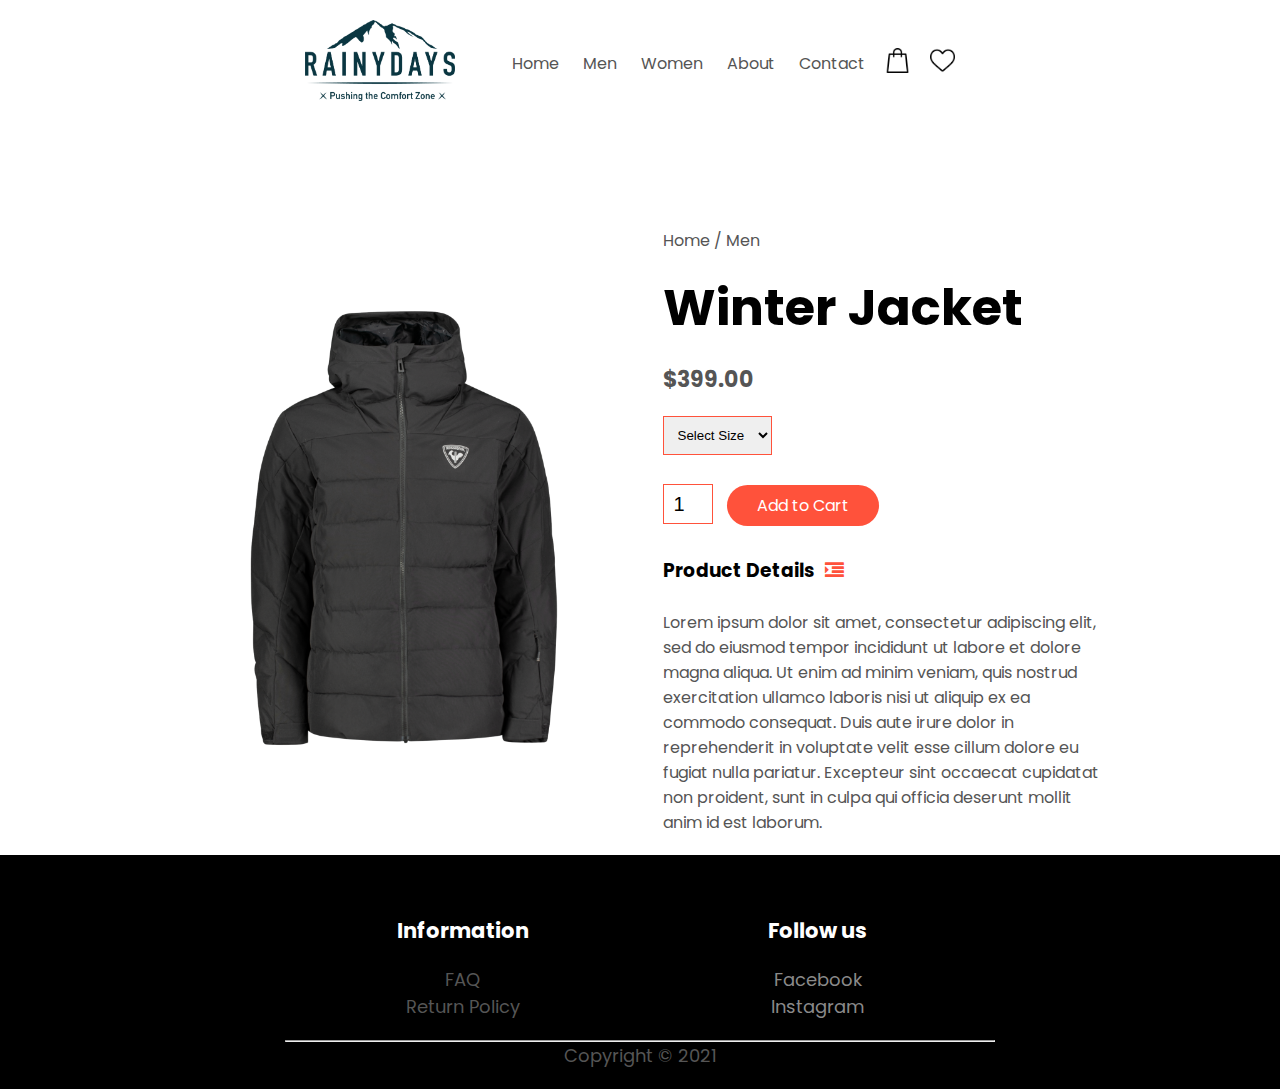
<file: product2.html>
<!DOCTYPE html>
<html lang="en">
  <head>
    <meta charset="UTF-8" />
    <meta name="viewport" content="width=device-width, initial-scale=1.0" />
    <meta name="description" content="" />
    <title>Jackets</title>
    <link rel="preconnect" href="https://fonts.gstatic.com" />
    <link href="https://fonts.googleapis.com/css2?family=Poppins:wght@200;300;400;500;600;700&display=swap" rel="stylesheet">
    <link rel="stylesheet" href="css/style.css">
    <link rel="stylesheet" href="https://stackpath.bootstrapcdn.com/font-awesome/4.7.0/css/font-awesome.min.css">
  </head>
<body> 
    
    <div class="container">
        <div class="navbar">
            <div class="logo">
                <a href="index.html"><img src="images/RainyDays_Logo.png" alt="Logo" width="150px"></a>
             </div>
                <nav>
                    <ul id="MenuItems">
                        <li><a href="index.html">Home</a></li>
                        <li><a href="men.html">Men</a></li>
                        <li><a href="women.html">Women</a></li>
                        <li><a href="about.html">About</a></li>
                        <li><a href="contact.html">Contact</a></li>
                    </ul>
                </nav>
                <a href="shoppingcart.html"><img class="bag" src="images/shopping-bag.png" alt="shopp-bag" width="25px" height="25px"></a>
                <a href="#"><img class="bag" src="images/heart.png" alt="icon_heart" width="25px" height="25px"></a>
                    <img src="images/hamburger.png" alt="dropdownmenu" class="menu-icon" onclick="menutoggle()">
        </div>
           
            </div>
    </div>

    <div class="small-container single-product">
        <div class="row-50">
            <div class="col-50">
                <img src="images/jacket2.png" alt="Picture of jacket" width="100%">
            </div>
            <div class="col-50">
                <p>Home / Men</p>
                <h1>Winter Jacket</h1>
                <h4>$399.00</h4>
                <select>
                    <option>Select Size</option>
                    <option>XXL</option>
                    <option>XL</option>
                    <option>Large</option>
                    <option>Medium</option>
                    <option>Small</option>
                </select>
                <input type="number" value="1">
                <a href="" class="btn-prod">Add to Cart</a>
                <h3>Product Details<i class="fa fa-indent"></i></h3>
                <br>
                <p>Lorem ipsum dolor sit amet, consectetur adipiscing elit, sed do eiusmod tempor incididunt ut labore et dolore magna aliqua. Ut enim ad minim veniam, quis nostrud exercitation ullamco laboris nisi ut aliquip ex ea commodo consequat. Duis aute irure dolor in reprehenderit in voluptate velit esse cillum dolore eu fugiat nulla pariatur. Excepteur sint occaecat cupidatat non proident, sunt in culpa qui officia deserunt mollit anim id est laborum.</p>
            </div>
        </div>
    </div>

<div class="footer">
    <div class="container">
        <div class="row">
            <div class="footer-col1">
                <h3>Information</h3>
                <ul>
                    <a href="faq.html"><li>FAQ</li></a>
                    <a href="policy.html"><li>Return Policy</li></a>
                </ul>
            </div>
            <div class="footer-col1">
                <h3>Follow us</h3>
                <ul>
                    <li>Facebook</li>
                    <li>Instagram</li>
                    
                </ul>
            </div>
        </div>
        <hr>
        <p class="copyright">Copyright &copy; 2021</p>
    </div>
</div>

<script>
    var MenuItems = document.getElementById("MenuItems");
    MenuItems.style.maxHeight = "0px";
    function menutoggle(){
        if(MenuItems.style.maxHeight == "0px")
        {
            MenuItems.style.maxHeight = "200px";
        }
        else
        {
            MenuItems.style.maxHeight = "0px";
        }
    }
</script>
<script src="/js/cart.js"></script>
</body>
</html>
</file>
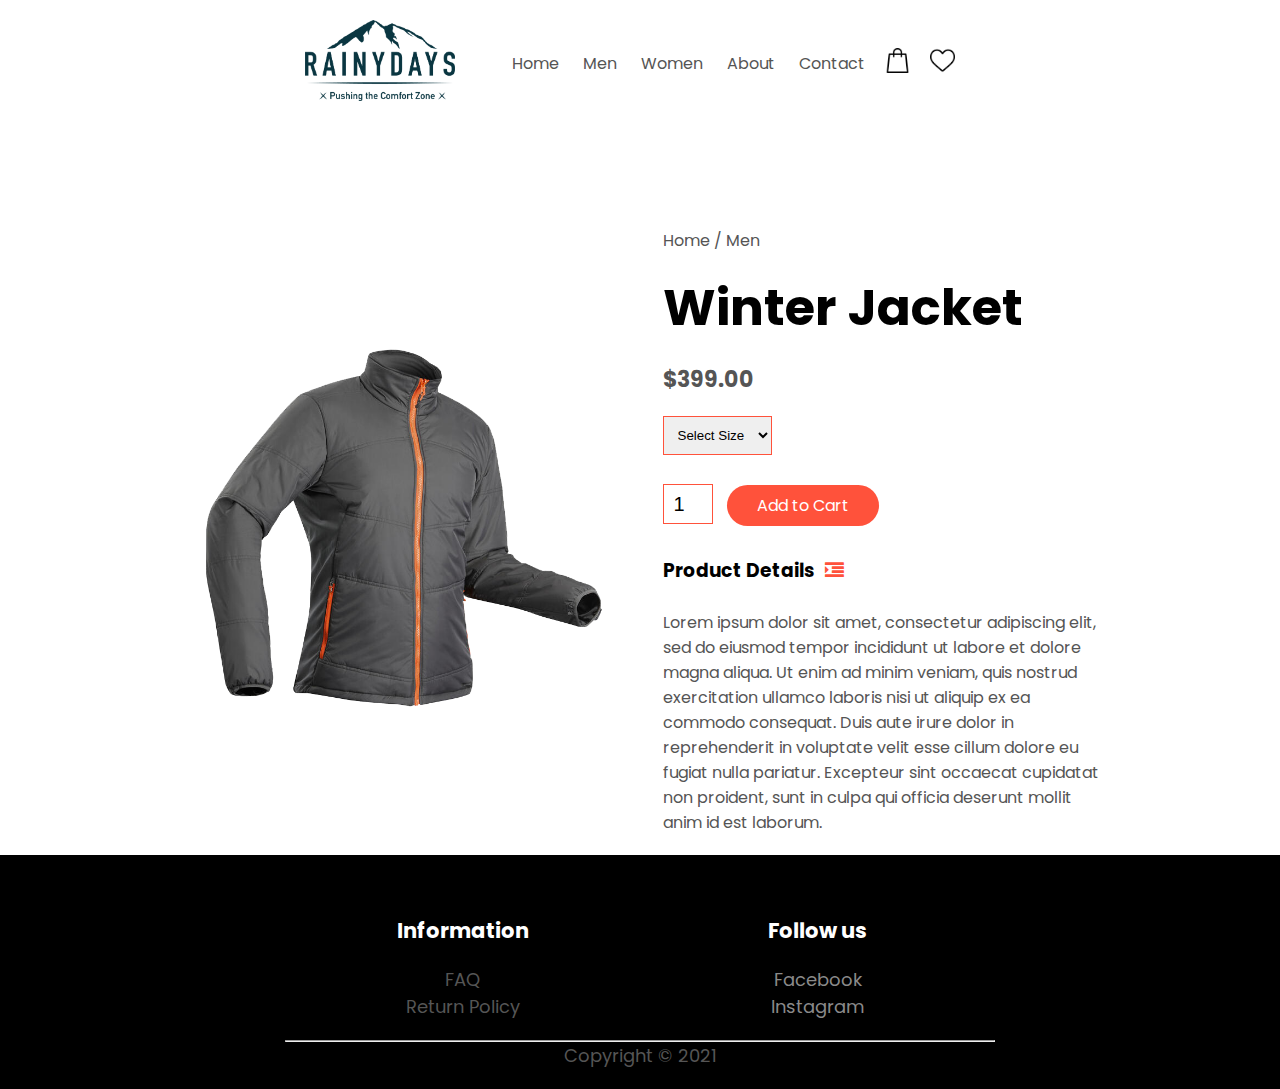
<file: product3.html>
<!DOCTYPE html>
<html lang="en">
  <head>
    <meta charset="UTF-8" />
    <meta name="viewport" content="width=device-width, initial-scale=1.0" />
    <meta name="description" content="" />
    <title>Jackets</title>
    <link rel="preconnect" href="https://fonts.gstatic.com" />
    <link href="https://fonts.googleapis.com/css2?family=Poppins:wght@200;300;400;500;600;700&display=swap" rel="stylesheet">
    <link rel="stylesheet" href="css/style.css">
    <link rel="stylesheet" href="https://stackpath.bootstrapcdn.com/font-awesome/4.7.0/css/font-awesome.min.css">
  </head>
<body> 
    
    <div class="container">
        <div class="navbar">
            <div class="logo">
                <a href="index.html"><img src="images/RainyDays_Logo.png" alt="Logo" width="150px"></a>
             </div>
                <nav>
                    <ul id="MenuItems">
                        <li><a href="index.html">Home</a></li>
                        <li><a href="men.html">Men</a></li>
                        <li><a href="women.html">Women</a></li>
                        <li><a href="about.html">About</a></li>
                        <li><a href="contact.html">Contact</a></li>
                    </ul>
                </nav>
                <a href="shoppingcart.html"><img class="bag" src="images/shopping-bag.png" alt="shopp-bag" width="25px" height="25px"></a>
                <a href="#"><img class="bag" src="images/heart.png" alt="icon_heart" width="25px" height="25px"></a>
                    <img src="images/hamburger.png" alt="dropdownmenu" class="menu-icon" onclick="menutoggle()">
        </div>
           
            </div>
    </div>

    <div class="small-container single-product">
        <div class="row-50">
            <div class="col-50">
                <img src="images/jacket8.png" alt="Picture of jacket" width="100%">
            </div>
            <div class="col-50">
                <p>Home / Men</p>
                <h1>Winter Jacket</h1>
                <h4>$399.00</h4>
                <select>
                    <option>Select Size</option>
                    <option>XXL</option>
                    <option>XL</option>
                    <option>Large</option>
                    <option>Medium</option>
                    <option>Small</option>
                </select>
                <input type="number" value="1">
                <a href="" class="btn-prod">Add to Cart</a>
                <h3>Product Details<i class="fa fa-indent"></i></h3>
                <br>
                <p>Lorem ipsum dolor sit amet, consectetur adipiscing elit, sed do eiusmod tempor incididunt ut labore et dolore magna aliqua. Ut enim ad minim veniam, quis nostrud exercitation ullamco laboris nisi ut aliquip ex ea commodo consequat. Duis aute irure dolor in reprehenderit in voluptate velit esse cillum dolore eu fugiat nulla pariatur. Excepteur sint occaecat cupidatat non proident, sunt in culpa qui officia deserunt mollit anim id est laborum.</p>
            </div>
        </div>
    </div>

<div class="footer">
    <div class="container">
        <div class="row">
            <div class="footer-col1">
                <h3>Information</h3>
                <ul>
                    <a href="faq.html"><li>FAQ</li></a>
                    <a href="policy.html"><li>Return Policy</li></a>
                </ul>
            </div>
            <div class="footer-col1">
                <h3>Follow us</h3>
                <ul>
                    <li>Facebook</li>
                    <li>Instagram</li>
                    
                </ul>
            </div>
        </div>
        <hr>
        <p class="copyright">Copyright &copy; 2021</p>
    </div>
</div>

<script>
    var MenuItems = document.getElementById("MenuItems");
    MenuItems.style.maxHeight = "0px";
    function menutoggle(){
        if(MenuItems.style.maxHeight == "0px")
        {
            MenuItems.style.maxHeight = "200px";
        }
        else
        {
            MenuItems.style.maxHeight = "0px";
        }
    }
</script>
<script src="/js/cart.js"></script>
</body>
</html>
</file>
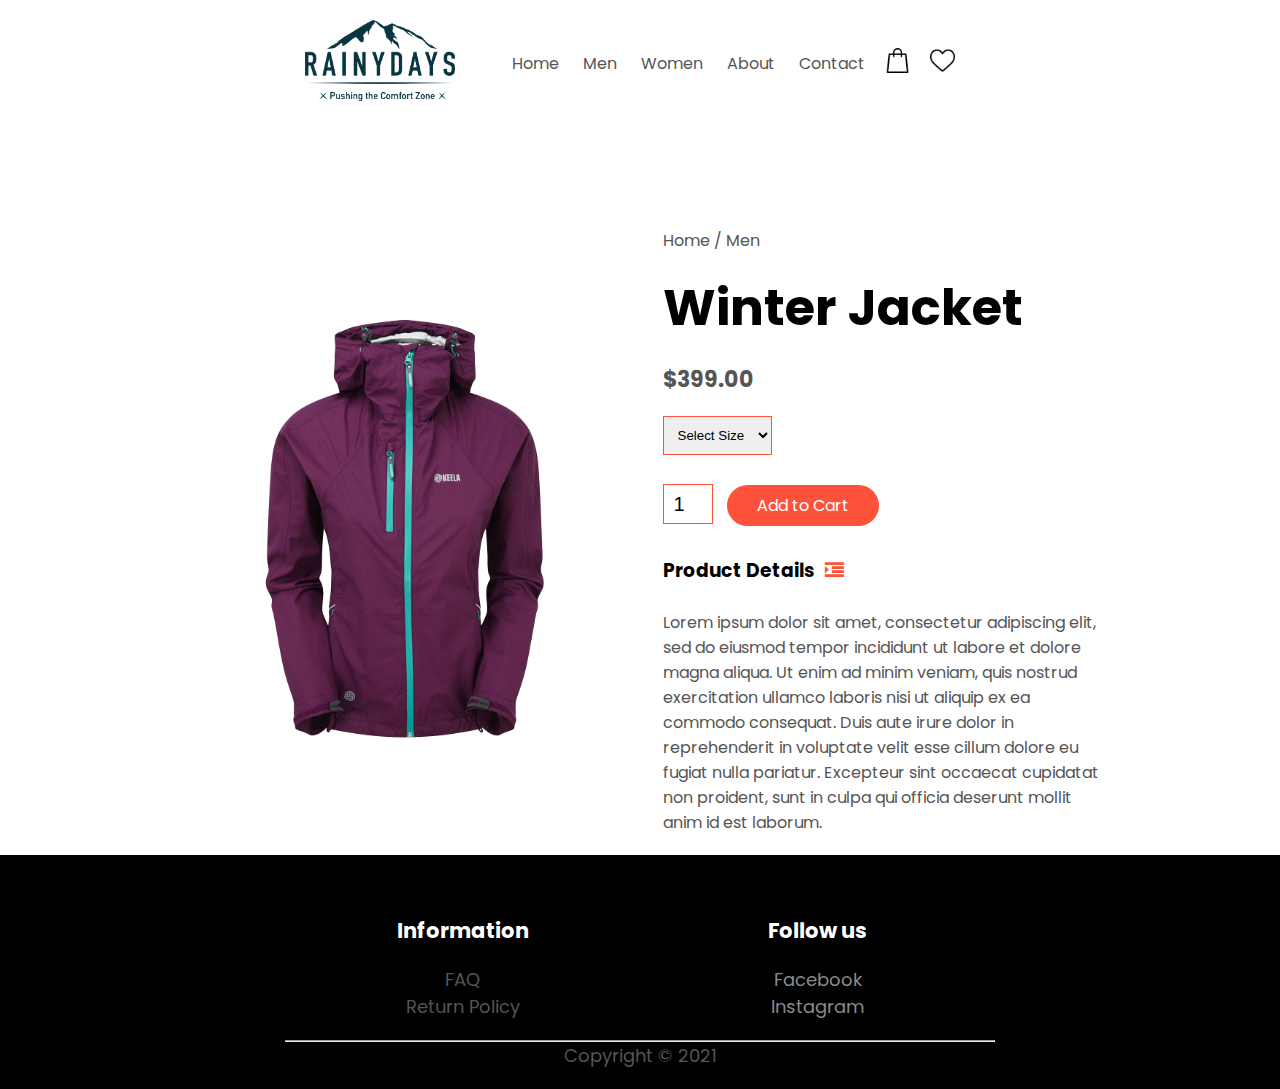
<file: product4.html>
<!DOCTYPE html>
<html lang="en">
  <head>
    <meta charset="UTF-8" />
    <meta name="viewport" content="width=device-width, initial-scale=1.0" />
    <meta name="description" content="" />
    <title>Jackets</title>
    <link rel="preconnect" href="https://fonts.gstatic.com" />
    <link href="https://fonts.googleapis.com/css2?family=Poppins:wght@200;300;400;500;600;700&display=swap" rel="stylesheet">
    <link rel="stylesheet" href="css/style.css">
    <link rel="stylesheet" href="https://stackpath.bootstrapcdn.com/font-awesome/4.7.0/css/font-awesome.min.css">
  </head>
<body> 
    
    <div class="container">
        <div class="navbar">
            <div class="logo">
                <a href="index.html"><img src="images/RainyDays_Logo.png" alt="Logo" width="150px"></a>
             </div>
                <nav>
                    <ul id="MenuItems">
                        <li><a href="index.html">Home</a></li>
                        <li><a href="men.html">Men</a></li>
                        <li><a href="women.html">Women</a></li>
                        <li><a href="about.html">About</a></li>
                        <li><a href="contact.html">Contact</a></li>
                    </ul>
                </nav>
                <a href="shoppingcart.html"><img class="bag" src="images/shopping-bag.png" alt="shopp-bag" width="25px" height="25px"></a>
                <a href="#"><img class="bag" src="images/heart.png" alt="icon_heart" width="25px" height="25px"></a>
                    <img src="images/hamburger.png" alt="dropdownmenu" class="menu-icon" onclick="menutoggle()">
        </div>
           
            </div>
    </div>

    <div class="small-container single-product">
        <div class="row-50">
            <div class="col-50">
                <img src="images/jacket7.png" alt="Picture of jacket" width="100%">
            </div>
            <div class="col-50">
                <p>Home / Men</p>
                <h1>Winter Jacket</h1>
                <h4>$399.00</h4>
                <select>
                    <option>Select Size</option>
                    <option>XXL</option>
                    <option>XL</option>
                    <option>Large</option>
                    <option>Medium</option>
                    <option>Small</option>
                </select>
                <input type="number" value="1">
                <a href="" class="btn-prod">Add to Cart</a>
                <h3>Product Details<i class="fa fa-indent"></i></h3>
                <br>
                <p>Lorem ipsum dolor sit amet, consectetur adipiscing elit, sed do eiusmod tempor incididunt ut labore et dolore magna aliqua. Ut enim ad minim veniam, quis nostrud exercitation ullamco laboris nisi ut aliquip ex ea commodo consequat. Duis aute irure dolor in reprehenderit in voluptate velit esse cillum dolore eu fugiat nulla pariatur. Excepteur sint occaecat cupidatat non proident, sunt in culpa qui officia deserunt mollit anim id est laborum.</p>
            </div>
        </div>
    </div>

<div class="footer">
    <div class="container">
        <div class="row">
            <div class="footer-col1">
                <h3>Information</h3>
                <ul>
                    <a href="faq.html"><li>FAQ</li></a>
                    <a href="policy.html"><li>Return Policy</li></a>
                </ul>
            </div>
            <div class="footer-col1">
                <h3>Follow us</h3>
                <ul>
                    <li>Facebook</li>
                    <li>Instagram</li>
                   
                </ul>
            </div>
        </div>
        <hr>
        <p class="copyright">Copyright &copy; 2021</p>
    </div>
</div>

<script>
    var MenuItems = document.getElementById("MenuItems");
    MenuItems.style.maxHeight = "0px";
    function menutoggle(){
        if(MenuItems.style.maxHeight == "0px")
        {
            MenuItems.style.maxHeight = "200px";
        }
        else
        {
            MenuItems.style.maxHeight = "0px";
        }
    }
</script>
<script src="/js/cart.js"></script>
</body>
</html>
</file>
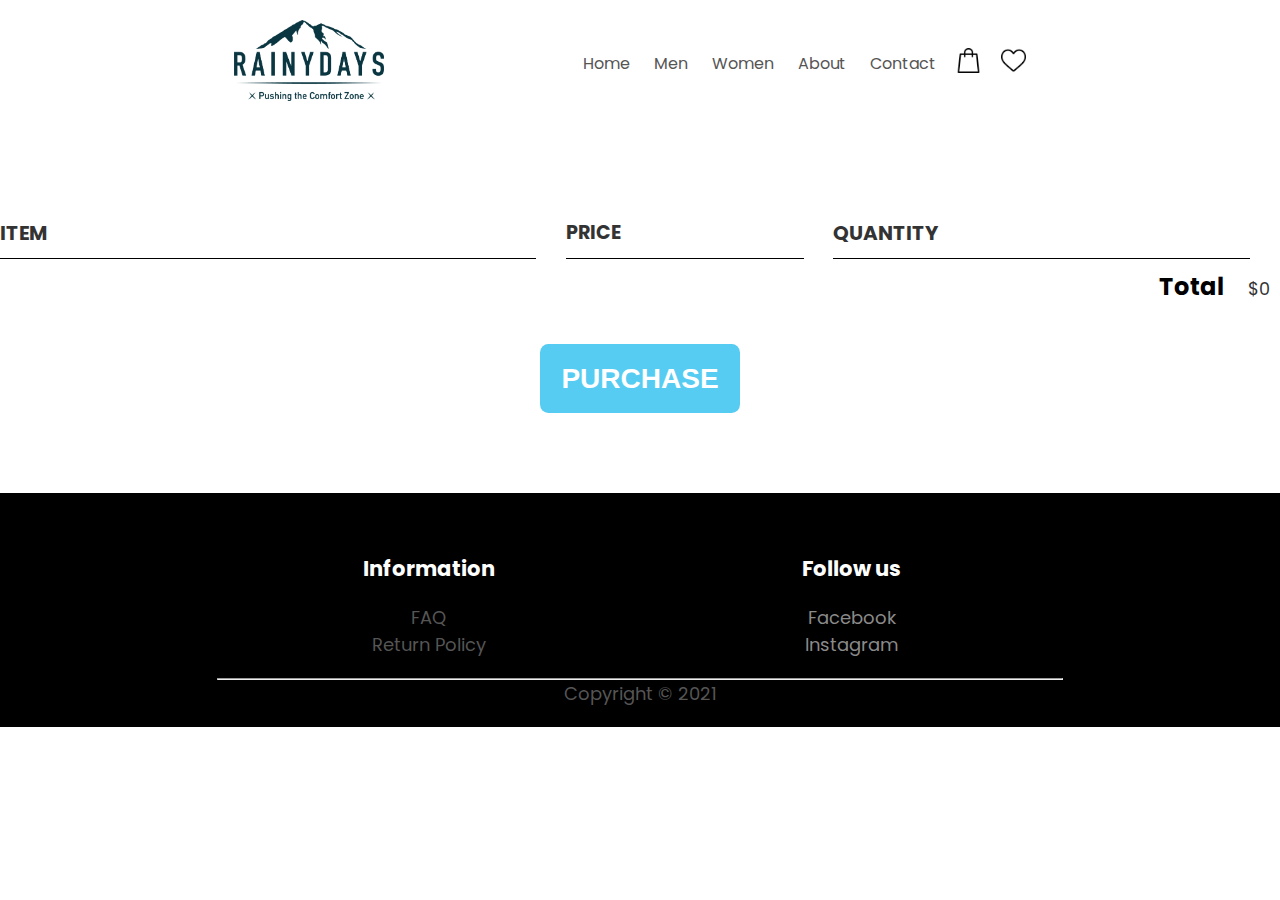
<file: shoppingcart.html>
<!DOCTYPE html>
<html lang="en">
  <head>
    <meta charset="UTF-8" />
    <meta name="viewport" content="width=device-width, initial-scale=1.0" />
    <meta name="description" content="" />
    <title>Shopping Cart</title>
    <link rel="preconnect" href="https://fonts.gstatic.com" />
    <link href="https://fonts.googleapis.com/css2?family=Poppins:wght@200;300;400;500;600;700&display=swap" rel="stylesheet">
    <link rel="stylesheet" href="css/style.css">
    <link rel="stylesheet" href="css/cart.css">
    <link rel="stylesheet" href="https://stackpath.bootstrapcdn.com/font-awesome/4.7.0/css/font-awesome.min.css">
  </head>
<body> 
    
    <div class="container">
        <div class="navbar">
            <div class="logo">
                <a href="index.html"><img src="images/RainyDays_Logo.png" alt="Logo" width="150px"></a>
             </div>
                <nav>
                    <ul id="MenuItems">
                        <li><a href="index.html">Home</a></li>
                        <li><a href="men.html">Men</a></li>
                        <li><a href="women.html">Women</a></li>
                        <li><a href="about.html">About</a></li>
                        <li><a href="contact.html">Contact</a></li>
                    </ul>
                </nav>
                <a href="shoppingcart.html"><img class="bag" src="images/shopping-bag.png" alt="shopp-bag" width="25px" height="25px"></a>
                <a href="#"><img class="bag" src="images/heart.png" alt="icon_heart" width="25px" height="25px"></a>
                    <img src="images/hamburger.png" alt="dropdownmenu" class="menu-icon" onclick="menutoggle()">
             </div>   
        </div>
    </div>
<div class="cart-container cart-page">

    <div class="cart-row">
        <span class="cart-item cart-header cart-column">ITEM</span>
        <span class="cart-price cart-header cart-column">PRICE</span>
        <span class="cart-quantity cart-header cart-column">QUANTITY</span>
    </div>
    <div class="cart-items">
    </div>
    <div class="cart-total">
        <strong class="cart-total-title">Total</strong>
        <span class="cart-total-price">$0</span>
    </div>
    <button class="btn btn-primary btn-purchase" type="button">PURCHASE</button>
</section>
    

<div class="footer">
    <div class="container">
        <div class="row">
            <div class="footer-col1">
                <h3>Information</h3>
                <ul>
                    <a href="faq.html"><li>FAQ</li></a>
                    <a href="policy.html"><li>Return Policy</li></a>
                </ul>
            </div>
            <div class="footer-col1">
                <h3>Follow us</h3>
                <ul>
                    <li>Facebook</li>
                    <li>Instagram</li>
                   
                </ul>
            </div>
        </div>
        <hr>
        <p class="copyright">Copyright &copy; 2021</p>
    </div>
</div>

<script>
    var MenuItems = document.getElementById("MenuItems");
    MenuItems.style.maxHeight = "0px";
    function menutoggle(){
        if(MenuItems.style.maxHeight == "0px")
        {
            MenuItems.style.maxHeight = "200px";
        }
        else
        {
            MenuItems.style.maxHeight = "0px";
        }
    }
</script>
<script src="/js/cart.js"></script>
</body>
</html>
</file>
<file: css/style.css>
*{
    margin: 0;
    padding: 0;
    box-sizing: border-box;
}
body{
    font-family: 'Poppins', sans-serif;
}

.logo{
    width: 150px;
}

.navbar{
    display: flex;
    align-items: center;
    padding: 20px;
}
nav{
    flex: 1;
    text-align: right;
}
nav ul{
    display: inline-block;
    list-style-type: none;
    

}
nav ul li{
    display: inline-block;
    margin-right: 20px;
    transition: 0.5s;
}



a{
    text-decoration: none;
    color: #555;

}
p{
    color: #555;
}
.container{
    max-width: 1300px;
    margin: auto;
    padding-left: 25px;
    padding-right: 25px;
}
.row{
    display: flex;
    align-items: center;
    flex-wrap: wrap;
    justify-content: space-around;
}
.col-2{
    flex-basis: 35%;
    min-width: 300px;
}
.col-2 img{
    max-width: 100%;
    padding: 10px 0;
}
.col-2 h1{
    font-size: 50px;
    line-height: 60px;
    margin: 25px 0;
}
.btn{
    display: inline-block;
    background: #ce3c37;
    color: #fff;
    padding: 8px 30px;
    margin: 30px 0;
    border-radius: 30px;
    transition: 0.5s;
}
.btn:hover{
    background: #f04640;

}

.header{
    background: white;
}
.header .row{
    margin-top: 70px;

}
.bag{
    display: inline-block;
    margin-right: 20px;
    cursor: pointer;
}
.col-3{
    flex-basis: 25%;
    padding: 40px;
    min-width: 200px;
    margin-bottom: 50px;
    transition: transform 0.5s;
}

.col-3 img{
    width: 100%;

}
.title{
    text-align: center;
    margin: 0 auto 80px;
    position: relative;
    line-height: 60px;
    color: #555;
}
.title::after{
    content: '';
    background: #45c1e0;
    width: 80px;
    height: 5px;
    border-radius: 5px;
    position: absolute;
    bottom: 0;
    left: 50%;
    transform: translateX(-50%);
}
h4{
    color:#555;
    font-weight: normal;
}
.col-3 p{
    font-size: 14px;
}
.rating .fa{
    color: #ff523b;
}
.col-3:hover{
    transform: translateY(-5px);
}
.footer{
    background: #000;
    color: #8a8a8a;
    font-size: 18px;
    padding: 60px 0 20px;
}
.footer h3{
    color: #fff;
    margin-bottom: 20px;
}
.footer-col1{
    min-width: 250px;
    margin-bottom: 20px;
    flex-basis: 12%;
    text-align: center;
    text-decoration: none;
}

ul{
    list-style-type: none;
}
.copyright{
    text-align: center;
}
.menu-icon{
    width: 28px;
    margin-left: 20px;
    display: none;
}

.row-2{
    justify-content: space-around;
    margin: 100px auto 100px;
    
}
select{
    border: 1px solid #ff523b;
    padding: 5px;
}
select:focus{
    outline: none;
}
.page-btn{
    margin: 0 auto 80px;
}
.page-btn span{
    display: inline-block;
    border: 1px solid #ff523b;
    margin-left: 10px;
    width: 40px;
    height: 40px;
    text-align: center;
    line-height: 40px;
    cursor: pointer;
}
.page-btn span:hover{
    background-color: #ff523b;
    color: white;
}


.contact{
    position: relative;
    min-height: 100vh;
    padding: 50px 100px;
    display: flex;
    justify-content: center;
    align-items: center;
    flex-direction: column;
}
.contact .content{
max-width: 800px;
text-align: center;
}

.contact .content h2{
    font-size: 36px;
    font-weight: 500;
    color: black;
}
.contact .content p{
    font-weight: 300;
    color: black;
}

.container-contact{
    width: 100%;
    display: flex;
    justify-content: center;
    align-items: center;
    margin-top: 30px;
}
.container-contact .contactinfo{
    width: 50%;
    display: flex;
    flex-direction: column;
}
.container-contact .contactinfo .contact-box {
    position: relative;
    padding: 20px 0;
    display: flex;
}
.contact-icons{
    min-width: 60px;
    height: 60px;
    background: #fff;
    display: flex;
    justify-content: center;
    align-items: center;
    border-radius: 50%;
    font-size: 22px;
}
.container-contact .contactinfo .contact-box .contact-text {
    display: flex;
    margin-left: 15px;
    font-size: 15px;
    color: #fff;
    flex-direction: column;
    font-weight: 300;
}

.container-contact .contactinfo .contact-box .contact-text h3{
    font-weight: 500;
    color: #333;
}
.contact-form{
    width: 40%;
    padding: 50px;
    background: #fff;
}
.contact-form h2{
    font-size: 30px;
    color:#333;
    font-weight: 500;
}
.contact-form .input-box{
    position: relative;
    width: 100%;
    margin-top: 10px;
}

.contact-form .input-box input,
.contact-form .input-box textarea{
    width: 100%;
    padding: 5px 0;
    font-size: 16px;
    margin: 10px 0;
    border: none;
    border-bottom: 2px solid #333;
    outline: none;
    resize: none;
}
.contact-form .input-box span{
    position: absolute;
    left: 0;
    padding: 5px 0;
    font-size: 16px;
    margin: 10px 0;
    pointer-events: none;
    transition: 0.5s;
    color: #666;
}

.contact-form .input-box input:focus ~ span,
.contact-form .input-box input:valid ~ span,
.contact-form .input-box textarea:focus ~ span,
.contact-form .input-box textarea:valid ~ span
{
    color: #e91e63;
    font-size: 12px;
    transform: translateY(-20px);
}

.contact-form .input-box input[type="submit"]
{
    width: 100px;
    background: #00bcd4;
    color: #fff;
    border: none;
    cursor: pointer;
    padding: 10px;
    font-size: 18px;
}

.container {
    max-width: 760px;
    margin: 0 auto;
}

form {
    padding: 2em;
    background: white;
    border-radius: 1rem;
}

input {
    width: 100%;
    margin-top: 2px;
    padding: 10px;
    font-size: 16px;
}

button {
    background: rgb(145, 42, 42);
    border: none;
    width: 200px;
    padding: 1rem;
    color: white;
    margin-top: 10px;
    cursor: pointer;
    border-radius: 0.2rem;
}

button:disabled {
    background: lightgray;
}

label {
    display: block;
    margin-top: 1rem;
}

.message {
    background: rgb(136, 35, 60);
    padding: 1rem;
    color: white;
    border-radius: 1rem;
    margin-bottom: 1rem;
}

.form-error {
    display: none;
    color: red;
    font-size: 0.8rem;
    margin-top: 2px;
}


@media (max-width: 991px)
{
    .contact
    {
        padding: 50px;
    }
    .container-contact{
        flex-direction: column;
    }
    .container-contact .contactinfo {
        margin-bottom: 40px;
    }
    .container-contact .contactinfo,
    .contact-form
    {
        width: 100%;
    }
}


.small-container{
    max-width: 1000px;
    margin: auto;
    padding-left: 25px;
    padding-right: 20px;
}
.row-50{
    display: flex;
    align-items: center;
    flex-wrap: wrap;
    justify-content: space-around;
}
.single-product{
    margin-top: 80px;
}
.col-50 img{
    max-width: 100%;
    padding: 50px 0;
}
.single-product .col-50 img{
    padding: 0;
}
.single-product .col-50{
    padding: 20px;
}
.col-50{
    flex-basis: 50%;
    min-width: 300px;    
}
.col-50 h1{
    font-size: 50px;
    line-height: 60px;
    margin: 25px 0;
}
.single-product select{
    display: block;
    padding: 10px;
    margin-top: 20px;
}
.single-product h4{
    margin: 20px 0;
    font-size: 22px;
    font-weight: bold;
}
.single-product input{
    width: 50px;
    height: 40px;
    padding-left: 10px;
    font-size: 20px;
    margin-right: 10px;
    border: 1px solid #ff523b;
}
input:focus{
    outline: none;
}
a{
    text-decoration: none;
    color: #555;
}
.single-product .fa{
    color: #ff523b;
    margin-left: 10px;
}
p{
    color: #555;
    
}

.btn-prod{
    display: inline-block;
    background: #ff523b;
    color: #fff;
    padding: 8px 30px;
    margin: 30px 0;
    border-radius: 30px;
    transition: background 0.5s;
}
.btn-prod:hover{
    background: #563434;
}





.cart-page{
    margin: 80px auto;
}
table{
    width: 100%;
    border-collapse: collapse;
}
.cart-info{
    display: flex;
    flex-wrap: wrap;
}
th{
    text-align: left;
    padding: 5px;
    color: #fff;
    background: #ff523b;
    font-weight: normal;
}
td{
    padding: 10px 5px;

}
td input{
    width: 40px;
    height: 30px;
    padding: 5px;
}
td a{
    color: #ff523b;
    font-size: 12px;
}
td img{
    width: 80px;
    height: 80px;
    margin-right: 10px;
}
.total-price{
    display: flex;
    justify-content: flex-end;

}
.total-price table{
    border-top: 3px solid #ff523b;
    width: 100%;
    max-width: 350px;
    }
    td:last-child{
        text-align: right;
    }
    th:last-child{
        text-align: right;
    }

.cart-btn{
    display: inline-block;
    background: #ff523b;
    color: #fff;
    padding: 10px 30px;
    margin: 20px 0;
    border-radius: 20px;
    transition: 0.5s;
    float: right;
    
    
}

.cart-btn:hover{
    background: #ce3c37;
}





.about-section{
    margin-top: -15px;
    background-color: #fdfdfd;
    background-image: url(/images/pic1.png);
    background-repeat: no-repeat;
    background-size: 65%;
    overflow: hidden;
    padding: 100px 0;

}

.inner-container{
    width: 55%;
    float: right;
    background-color: #fdfdfd;
    padding: 150px;
}

.inner-container h1{
    margin-bottom: 30px;
    font-size: 20px;
    font-weight: 700;
}
.border{
    height: 3px;
    width: 120px;
    background-color: rgb(245,60,28);
}
.text{
    font-size: 12px;
    color: #545454;
    line-height: 25px;
    text-align: justify;
    margin-bottom: 45px;
}
button{
    border: none;
    padding: 8px 15px;
    background-color: rgb(245,60,28);
    color: white;
}
button:hover{
    text-decoration: underline;
}

@media screen and (max-width:1200px){
    .inner-container {
        padding: 80px;
    }
}

@media screen and (max-width:1000px){
    .about-section {
        background-size: 0%;
        padding: 100px 40px;
    }
    .inner-container {
        width: 100%;
    }
}

@media screen and (max-width:600px) {
    .about-section {
        padding: 0;
    }

    .inner-container {
        padding: 60px;
    }
}











@media only screen and (max-width: 800px){
    nav ul{
        position: absolute;
        top: 70px;
        left: 0;
        background: #333;
        width: 100%;
        overflow: hidden;
        transition: max-height 0.5s;
    }
    nav ul li{
        display: block;
        margin-right: 50px;
        margin-top: 10px;
        margin-bottom: 10px;
    }
    nav ul li a{
        color: #fff;
    }
    .menu-icon{
        display: block;
        cursor: pointer;
    }
}

@media only screen and (max-width: 600px){
    .row{
        text-align: center;
    }
    .col-2, .col-3{
        flex-basis: 100%;
    }
}
</file>
<file: css/checkout.css>
.row-checkout {
    display: -ms-flexbox; 
    display: flex;
    -ms-flex-wrap: wrap; 
    flex-wrap: wrap;
    margin: 0 -10px;
}



.col-checkout2 {
    -ms-flex: 50%; 
    flex: 50%;
}

.col-checkout1 {
    -ms-flex: 75%; 
    flex: 75%;
}

.col-checkout2,.checkout1 {
    padding: 0 16px;
}

.container-checkout {
    background-color: #FFFFFF;
    padding: 3px 18px 13px 18px;
    border: 1px solid white;
    border-radius: 3px;
   
}


input[type=text] {
    width: 100%;
    margin-bottom: 20px;
    padding: 12px;
    border: 1px solid rgb(130, 26, 26);
    border-radius: 1px;
}

label {
    margin-bottom: 10px;
    padding-left: 20px;
    display: block;
}

.icon-container {
    margin-bottom: 20px;
    padding: 7px 0;
    font-size: 24px;
}

.btn-checkout {
    background-color: #ff523b;
    color: white;
    padding: 12px;
    margin: 10px 0;
    border: none;
    width: 100%;
    border-radius: 3px;
    cursor: pointer;
    font-size: 17px;
    box-shadow: 0 0 1rem 0 rgba(99, 123, 150, 0.329);
    transition: 0.5s;

}

.btn-checkout:hover {
    background-color: #563434;
}





@media (max-width: 800px) {
    .row-checkout {
        flex-direction: column-reverse;
    }
    .col-25 {
        margin-bottom: 20px;
    }
}
</file>
<file: css/cart.css>
html, body {
    margin: 0;
    padding: 0;
    min-height: 100%;
}

.nav ul {
    margin: 0;
}

.nav li {
    display: inline;
}

.nav a {
    display: inline-block;
    padding: .5em;
    color: white;
    text-decoration: none;
}

.main-nav {
    text-align: center;
    font-size: 1.1em;
    font-weight: lighter;
    border-bottom: 1px solid rgba(255, 255, 255, .3)
}

.main-nav li {
    padding: 0 5%;
}

.nav a:hover {
    background-color: rgba(255, 255, 255, .3)
}

.main-header {
    background-color: rgba(0, 0, 0, .6);
    background-image: url("Images/Header Background.jpg");
    background-blend-mode: multiply;
    background-size: cover;
    padding-bottom: 30px;
}

.band-name {
    text-align: center;
    margin: 0;
    font-size: 4em;
    font-family: "Booter - Zero Zero";
    font-weight: normal;
    color: white;
}

.band-name-large {
    font-size: 8em;
}

.content-section {
    margin: 1em;
}

.container {
    max-width: 900px;
    margin: 0 auto;
    padding: 0 1.5em;
}
.section-header {
    font-family: "Metal Mania";
    font-weight: normal;
    color: #333;
    text-align: center;
    font-size: 2.5em;
}

.about-band-image {
    float: left;
    height: 200px;
    width: 200px;
    margin: 15px;
    border-radius: 50%;
}

.main-footer {
    background-color: #56CCF2;
    color: white;
    padding: .25em 0;
}

.main-footer-container {
    display: flex;
    align-items: center;
}

.main-footer-container ul {
    flex-grow: 1;
    text-align: end;
}

.footer-nav li {
    padding: 0 .5em;
}

.footer-nav img {
    width: 30px;
    height: 30px;
}

.btn {
    text-align: center;
    vertical-align: middle;
    padding: .67em .67em;
    cursor: pointer;
}

.btn-header {
    margin: .5em 15% 2em 15%;
    color: white;
    border: 2px solid #2D9CDB;
    background-color: rgba(255, 255, 255, .1);
    border-radius: 0;
    font-size: 1.5em;
    font-weight: lighter;
    padding-left: 2em;
    padding-right: 2em;
}

.btn-header:hover {
    background-color: rgba(255, 255, 255, .3);
}

.btn-play {
    display: block;
    margin: 0 auto;
    color: #2D9CDB;
    font-size: 4em;
    border-radius: 50%;
    width: 100px;
    height: 100px;
    padding: 0;
    text-align: center;
}

.btn-primary {
    color: white;
    background-color: #56CCF2;
    border: none;
    border-radius: .3em;
    font-weight: bold;
}

.btn-primary:hover {
    background-color: #2D9CDB;
}

.tour-row {
    border-bottom: 1px solid black;
    padding-bottom: 1em;
    margin-bottom: 1em;
}

.tour-row:last-child {
    border: none;
}

.tour-item {
    display: inline-block;
    padding-right: .5em;
}

.tour-date {
    color: #555;
    width: 11%;
    font-weight: bold;
}

.tour-city {
    width: 24%;
}

.tour-arena {
    width: 42%;
}

.tour-btn {
    max-width: 19%;
}

.shop-item {
    margin: 30px;
}

.shop-item-title {
    display: block;
    width: 100%;
    text-align: center;
    font-weight: bold;
    font-size: 1.5em;
    color: #333;
    margin-bottom: 15px;
}

.shop-item-image {
    height: 250px;
}

.shop-item-details {
    display: flex;
    align-items: center;
    padding: 5px;
}

.shop-item-price {
    flex-grow: 1;
    color: #333;
}

.shop-items {
    display: flex;
    flex-wrap: wrap;
    justify-content: space-around;
}

.cart-header {
    font-weight: bold;
    font-size: 1.25em;
    color: #333;
}

.cart-column {
    display: flex;
    align-items: center;
    border-bottom: 1px solid black;
    margin-right: 1.5em;
    padding-bottom: 10px;
    margin-top: 10px;
}

.cart-row {
    display: flex;
}

.cart-item {
    width: 45%;
}

.cart-price {
    width: 20%;
    font-size: 1.2em;
    color: #333;
}

.cart-quantity {
    width: 35%;
}

.cart-item-title {
    color: #333;
    margin-left: .5em;
    font-size: 1.2em;
}

.cart-item-image {
    width: 75px;
    height: auto;
    border-radius: 10px;
}

.btn-danger {
    color: white;
    background-color: #EB5757;
    border: none;
    border-radius: .3em;
    font-weight: bold;
}

.btn-danger:hover {
    background-color: #CC4C4C;
}

.cart-quantity-input {
    height: 34px;
    width: 50px;
    border-radius: 5px;
    border: 1px solid #56CCF2;
    background-color: #eee;
    color: #333;
    padding: 0;
    text-align: center;
    font-size: 1.2em;
    margin-right: 25px;
}

.cart-row:last-child {
    border-bottom: 1px solid black;
}

.cart-row:last-child .cart-column {
    border: none;
}

.cart-total {
    text-align: end;
    margin-top: 10px;
    margin-right: 10px;
}

.cart-total-title {
    font-weight: bold;
    font-size: 1.5em;
    color: black;
    margin-right: 20px;
}

.cart-total-price {
    color: #333;
    font-size: 1.1em;
}

.btn-purchase {
    display: block;
    margin: 40px auto 80px auto;
    font-size: 1.75em;
}
</file>
